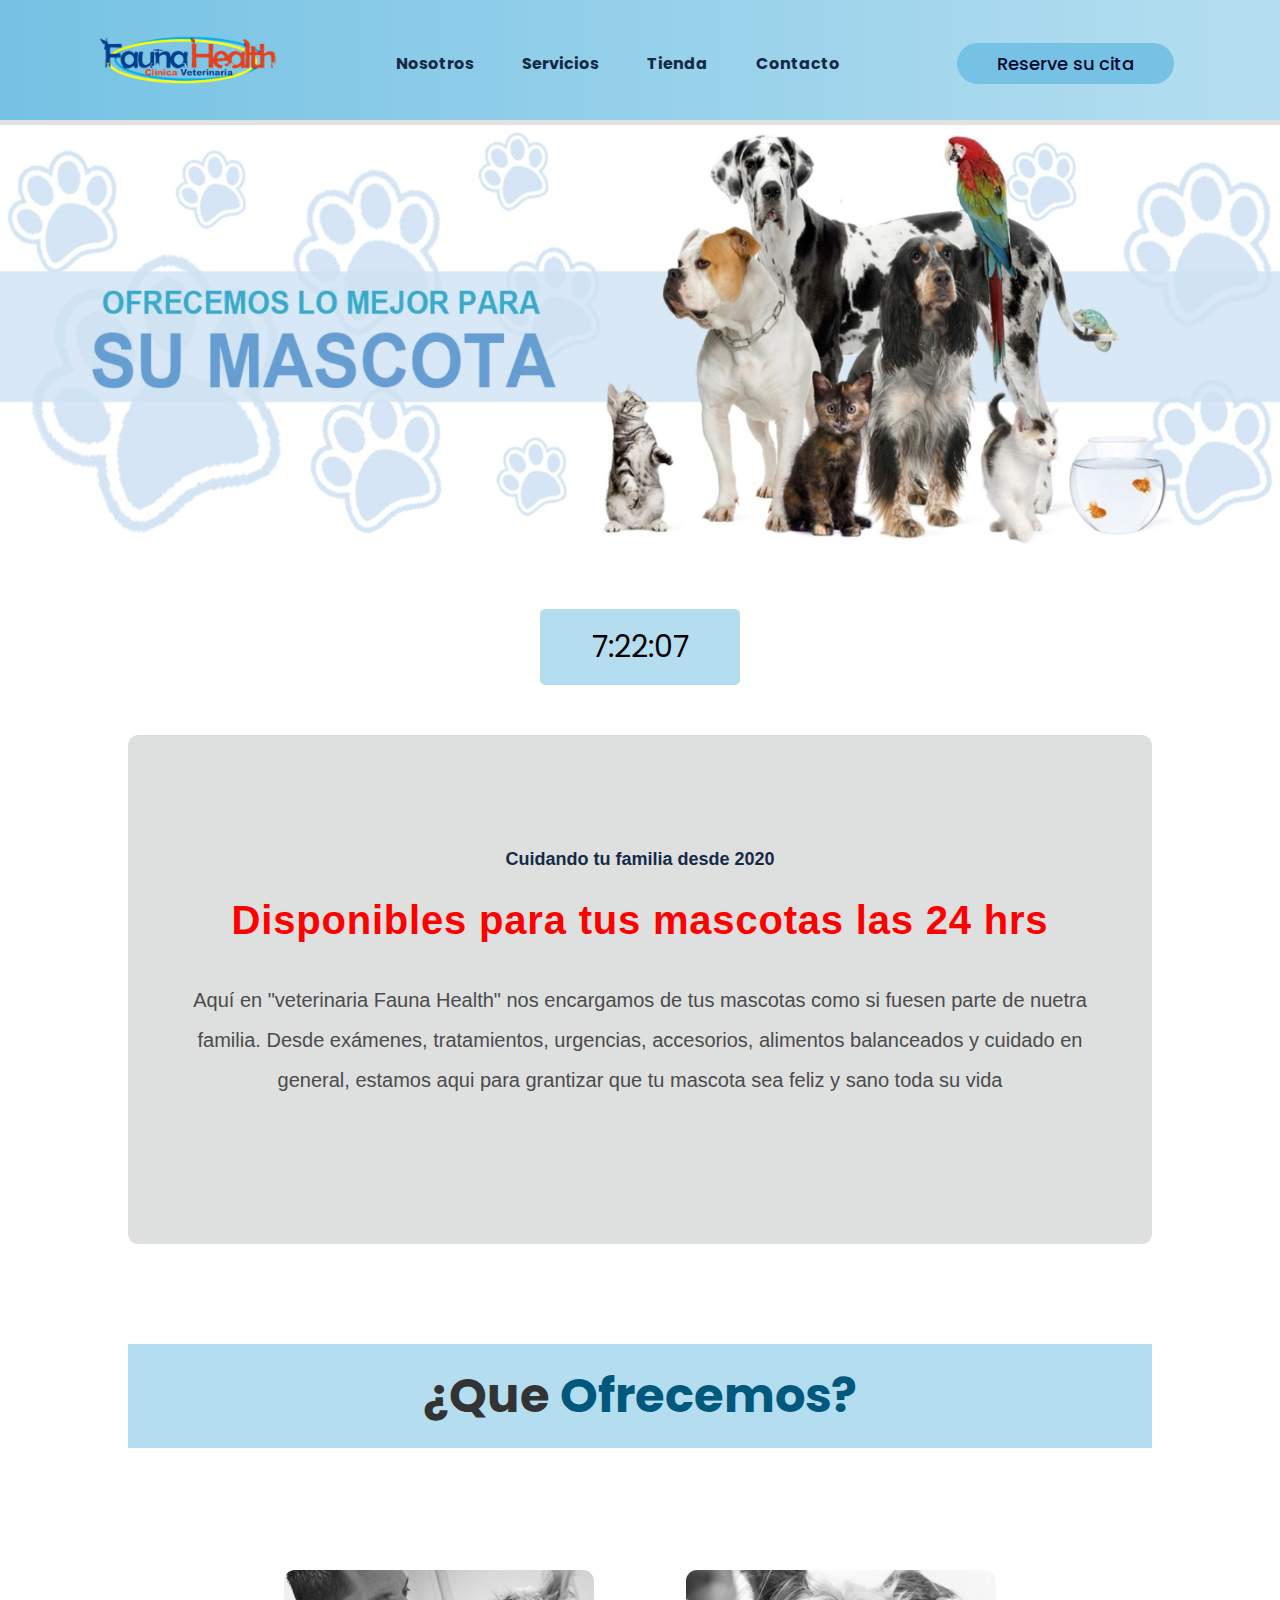
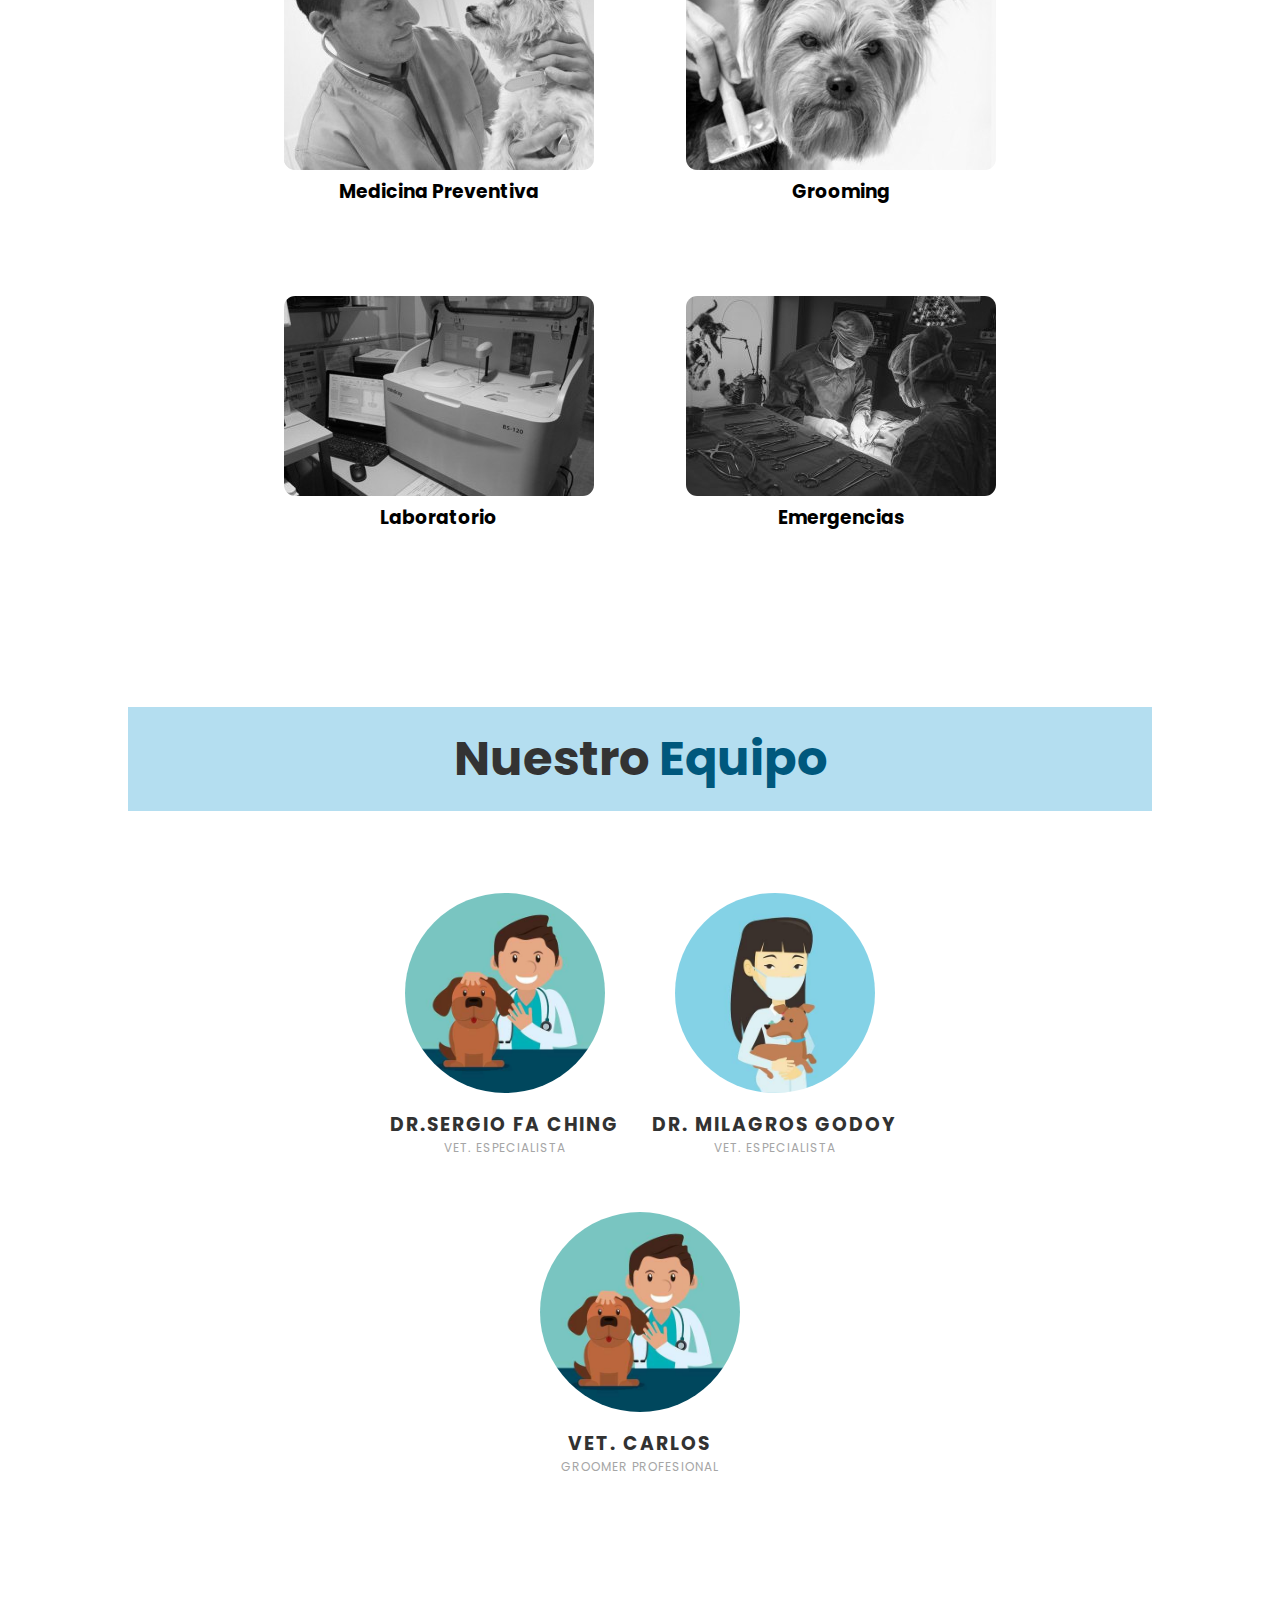
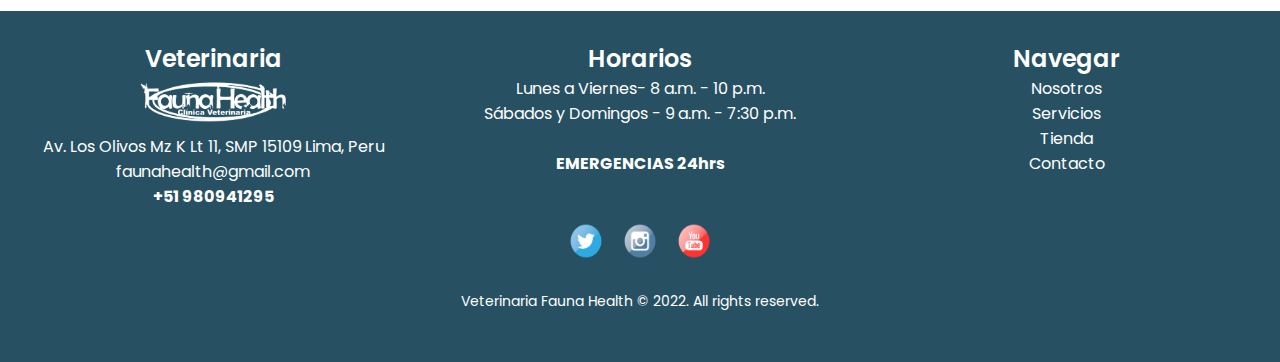
<file: index.html>
<!DOCTYPE html>
<html lang="en">
<head>
    <meta charset="UTF-8">
    <meta http-equiv="X-UA-Compatible" content="IE=edge">
    <meta name="viewport" content="width=device-width, initial-scale=1.0">
    <title>Veterinaria Fauna Health</title>
    <link rel="stylesheet" href="src/css/style.css">
    <link rel="shortcut icon" href="src/images/paw.png" type="image/x-icon">
    <!--Tipo de Fuentes-->
    <link rel="preconnect" href="https://fonts.googleapis.com">
    <link rel="preconnect" href="https://fonts.gstatic.com" crossorigin>
    <link href="https://fonts.googleapis.com/css2?family=Poppins:wght@300;400;500;700;900&display=swap" rel="stylesheet">
</head>
<body onload="carrusel(),reloj(),parpadear()">
    <div class="container "id="root">
        <header class="header">
            <nav class="nav-container ">
                <a href="index.html" class="logo">
                    <img src="src/images/FH-Logo.png" alt="logo" class="logoWeb">
                </a>
                <div class="nav-menu">
                    <ul class="nav-list">
                        <li class="nav-item "><a href="website/nosotros.html" class="nav-link">Nosotros</a></li>
                        <li class="nav-item subMenu-content"><a href="website/servicios.html" class="nav-link">Servicios</a>
                            <ul class="sub-menu">
                                <li><a href="#medicina-preventiva">Medicina Preventiva</a></li>
                                <li><a href="#grooming">Grooming</a></li>
                                <li><a href="#laboratorio">Laboratorio</a></li>
                                <li><a href="#emergencias">Emergencias</a></li>
                            </ul>
                        </li>
                        <li class="nav-item subMenu-content"><a href="website/tienda.html" class="nav-link">Tienda</a>
                            <ul class="sub-menu">
                                <li><a href="#">Alimentación</a></li>
                                <li><a href="#">Ropa</a></li>
                                <li><a href="#">Farmacia</a></li>

                            </ul>
                        </li>
                        <li class="nav-item"><a href="website/contacto.html" class="nav-link">Contacto</a></li>
                    </ul>
                </div>
                <div class="cita">
                    <div class="button-cita">
                        <a href="https://api.whatsapp.com/send?phone=980941295&text=Hola%20*Fauna%20Health*%20!%20Quisiera%20mas%20informacion%20sobre%20sus%20servicios%20y%20donde%20ubicarlos.">Reserve su cita</a>

                    </div>
                </div>
            </nav>
            
        </header>
        <main class="main">
            <section class="img-container">
                <img src="src/images/banner.jpg"  class="img-home slider" >
            </section>
        </br></br>
            <div class="row">
                <div id="contenereloj">
                    <div id="reloj" >20:30:00</div>
                </div>
            </div>
            <br><br>
            <section class="imformation-container">
                <div class="imformation-content">
                    <div class="about-us">
                    <h3 class="two-title">Cuidando tu familia desde 2020</h3>
                    <h1 style="font-size: 40px;"class="home-title">Disponibles para tus mascotas las 24 hrs</h1>
                    <p style="font-size: 20px; color: #4B4B4B"class="home-description">Aquí en "veterinaria Fauna Health" nos encargamos de tus mascotas como si fuesen parte de nuetra familia.
                        Desde exámenes, tratamientos, urgencias, accesorios, alimentos balanceados y cuidado en general,
                        estamos aqui para grantizar que tu mascota sea feliz y sano toda su vida
                    </p>
                </div>
                    </br></br></br></br>
                    <h1 class="heading"> ¿Que <span> Ofrecemos?</span> </h1>
                    
                        <div class="subcontenedor-servicios">
                            <img class="img-servicios"  src="src/images/medicina-preventiva.jpg" alt="imagen medicina preventiva">
                            <h3>Medicina Preventiva</h3>
                        </div>
                        <div class="subcontenedor-servicios">
                            <img class="img-servicios"  src="src/images/grooming.jpg" alt="imagen grooming">
                            <h3>Grooming</h3>
                        </div>
                        <div class="subcontenedor-servicios">
                            <img  class="img-servicios" src="src/images/laboratorio.jpg" alt="imagen laboratorio">
                            <h3>Laboratorio</h3>
                        </div>
                        <div class="subcontenedor-servicios">
                            <img class="img-servicios"  src="src/images/emergencias.jpeg" alt="imagen emergencias">
                            <h3>Emergencias</h3>
                        </div>
                        </br></br></br></br></br></br></br></br>

                        <h1 class="heading"> Nuestro <span> Equipo</span> </h1>
                        
                        <div class="subcontenedor-staff">
                            <div>
                               <img class="img-staff-profile" src="src/images/dres/men.jpg" alt="imagen medicina preventiva">
                            <h3>Dr.Sergio Fa Ching</h3> 
                            <h4>Vet. Especialista</h4> 
                            </div>
                            <div>
                                <img class="img-staff-profile" src="src/images/dres/women.jpg" alt="imagen medicina preventiva">
                             <h3>Dr. Milagros Godoy</h3> 
                             <h4>Vet. Especialista</h4>
                            </div>
                            <div>
                                <img class="img-staff-profile" src="src/images/dres/men.jpg" alt="imagen medicina preventiva">
                             <h3>Vet. Carlos</h3> 
                             <h4>Groomer Profesional</h4>
                            </div>
                 
                            
                        </div>      
               
                </div>

        </section>

        </main>

         <footer>
           
           <div class="contenedor-footer">
               <!-- columna 1 -->
               <div class="subcontenedor-footer">
                   <h2>Veterinaria </h2>
                   <img src="src/images/FH-Logo.png" class="logo-footer" alt="">
                    <p> Av. Los Olivos Mz K Lt 11,  SMP 15109 Lima, Peru</p> 
                    <p>faunahealth@gmail.com</p> 
                     <p> <b>+51 980941295</b></p>
                    
                  

               </div>
               <!-- columna 2 -->
               <div class="subcontenedor-footer">
                   <h2>Horarios</h2>
                    <p>Lunes a Viernes- 8 a.m. - 10 p.m.</p> 
                    <p>  Sábados y Domingos - 9 a.m. - 7:30 p.m.</p> <br/>
                    <p style="font-weight:bold;">  EMERGENCIAS 24hrs</p> 
                    
                    <div class="contenedor-redes">
                        <img class="imag-redes"  src="src/images/redes/twitter.png" onmouseover="redesOn1()" onmouseout="redesOut1()" alt="twitter">
                        <img class="imag-redes" src="src/images/redes/instagram.png" onmouseover="redesOn2()" onmouseout="redesOut2()" alt="instagram">
                          <img class="imag-redes" src="src/images/redes/youtube.png" onmouseover="redesOn3()" onmouseout="redesOut3()" alt="youtube">
                    </div>

                </div>
                <!-- columna 3 -->
                <div class="subcontenedor-footer">
                    <h2> Navegar</h2>
                    <ul>
                        
                        <li><a class="link-navegar" href="website/nosotros.html">Nosotros</a> </li>   
                        <li><a class="link-navegar" href="website/servicios.html">Servicios</a> </li>   
                        <li><a class="link-navegar" href="website/tienda.html">Tienda</a> </li> 
                        <li><a class="link-navegar" href="website/contacto.html">Contacto</a> </li>       
                    </ul>

                </div>
             
                
           </div>
        </footer>
         <div class="creditos">
             Veterinaria Fauna Health © 2022. All rights reserved.
    </div>
</body>
<script src="./src/js/codigo.js"></script>
</html>
</file>
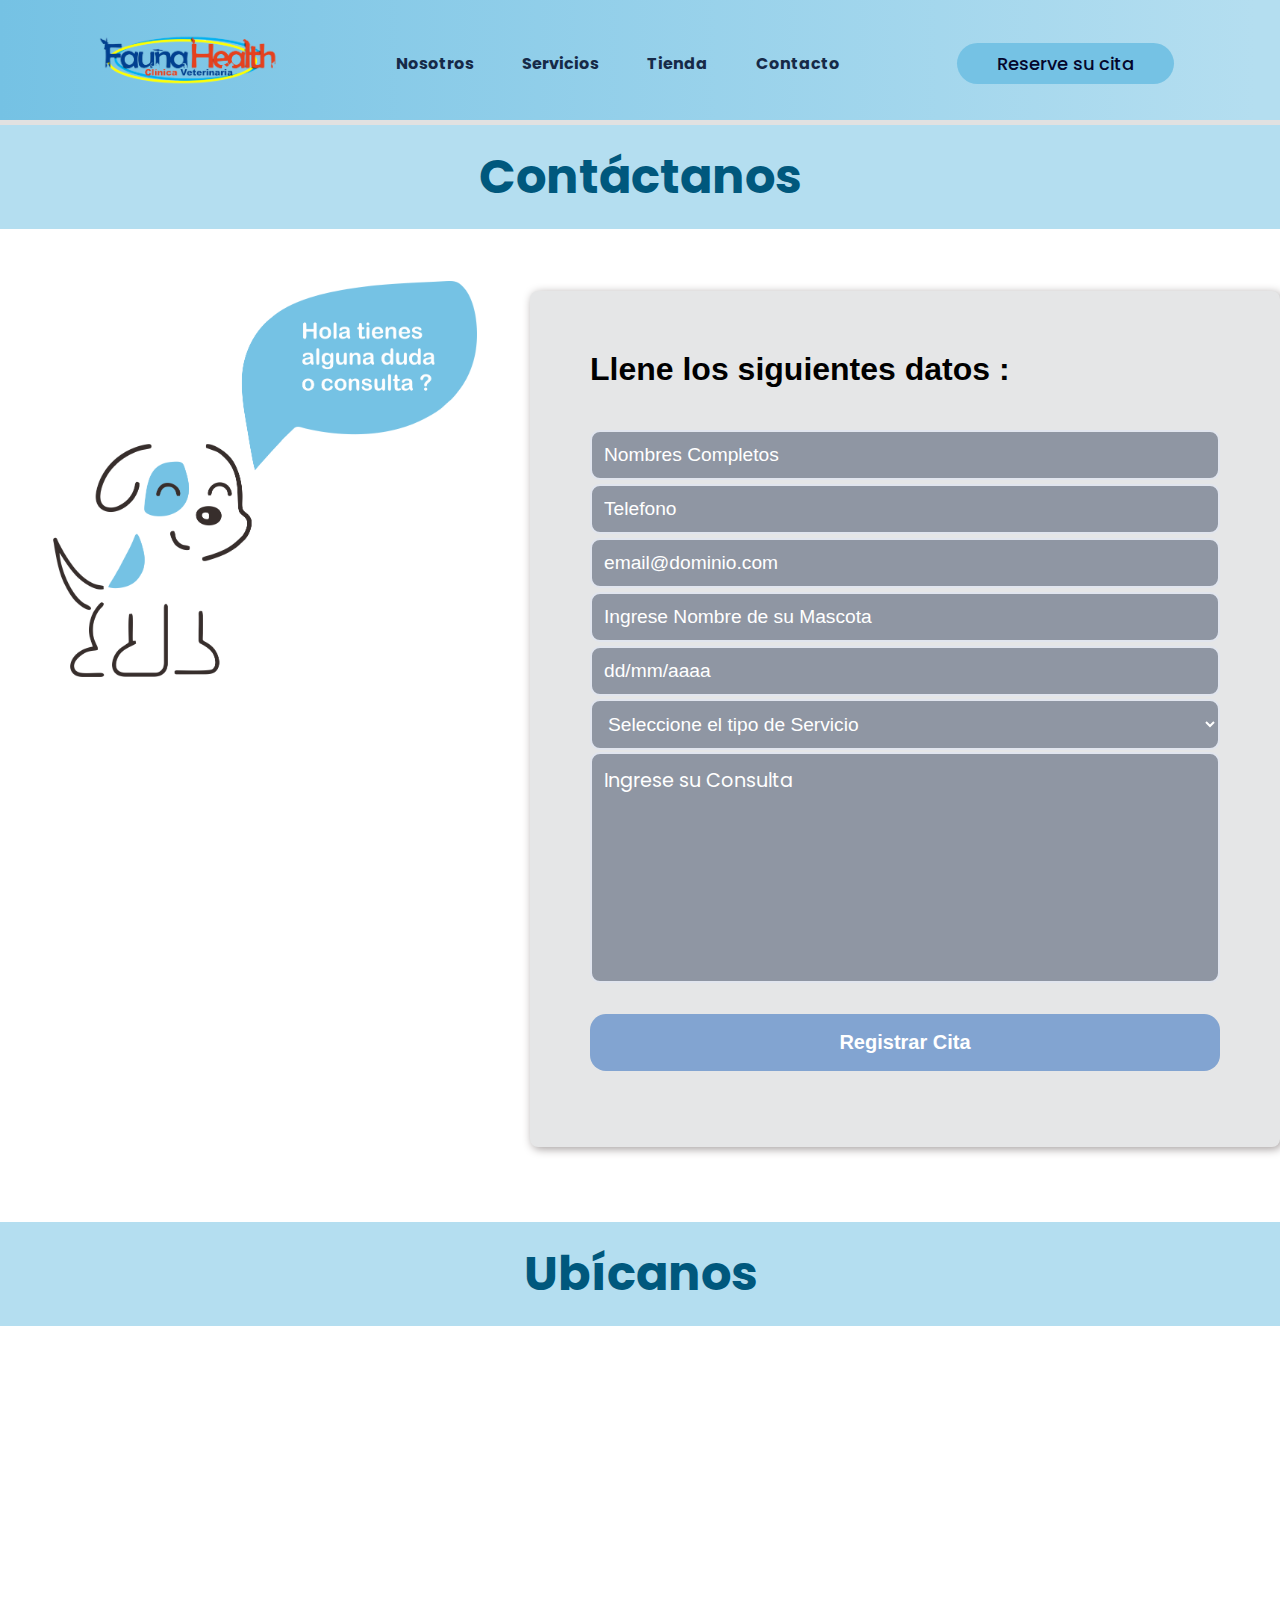
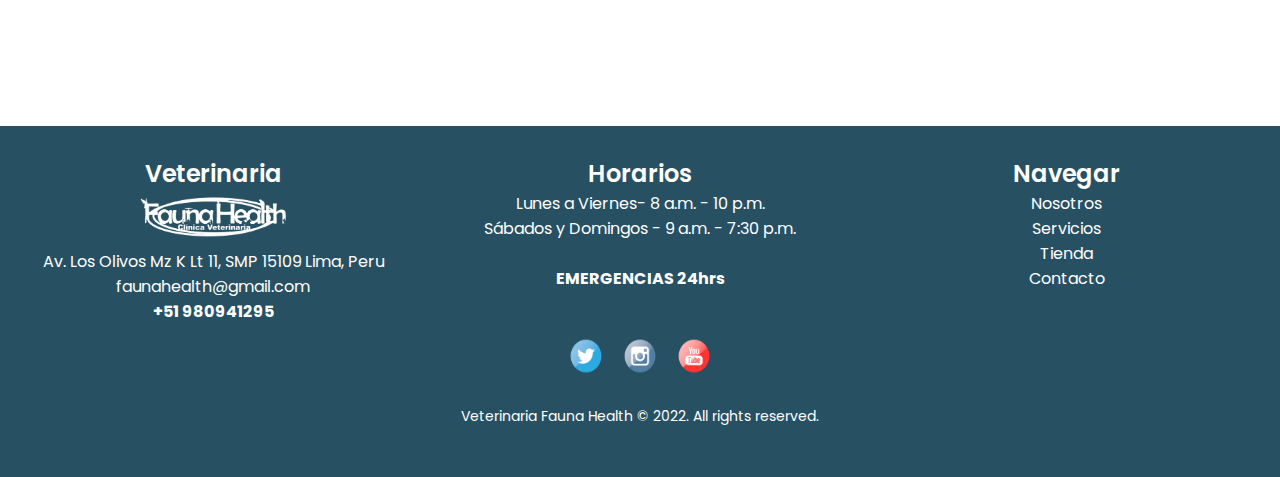
<file: website/contacto.html>
<!DOCTYPE html>
<html lang="en">
<head>
    <meta charset="UTF-8">
    <meta http-equiv="X-UA-Compatible" content="IE=edge">
    <meta name="viewport" content="width=device-width, initial-scale=1.0">
    <title>Veterinaria Fauna Health</title>
    <link rel="stylesheet" href="../src/css/style.css">
    <link rel="shortcut icon" href="../src/images/paw.png" type="image/x-icon">
    <!--Tipo de Fuentes-->
    <link rel="preconnect" href="https://fonts.googleapis.com">
    <link rel="preconnect" href="https://fonts.gstatic.com" crossorigin>
    <link href="https://fonts.googleapis.com/css2?family=Poppins:wght@300;400;500;700;900&display=swap" rel="stylesheet">
</head>
<body>
    <div class="container "id="root">
        <header class="header">
            <nav class="nav-container ">
                <a href="../index.html" class="logo">
                    <img src="../src/images/FH-Logo.png" alt="logo" class="logoWeb">
                </a>
                <div class="nav-menu">
                    <ul class="nav-list">
                        <li class="nav-item "><a href="nosotros.html" class="nav-link">Nosotros</a></li>
                        <li class="nav-item subMenu-content"><a href="servicios.html" class="nav-link">Servicios</a>
                            <ul class="sub-menu">
                                <li><a href="#medicina-preventiva">Medicina Preventiva</a></li>
                                <li><a href="#grooming">Grooming</a></li>
                                <li><a href="#laboratorio">Laboratorio</a></li>
                                <li><a href="#emergencias">Emergencias</a></li>
                            </ul>
                        </li>
                        <li class="nav-item subMenu-content"><a href="tienda.html" class="nav-link">Tienda</a>
                            <ul class="sub-menu">
                                <li><a href="#">Alimentación</a></li>
                                <li><a href="#">Ropa</a></li>
                                <li><a href="#">Farmacia</a></li>

                            </ul>
                        </li>
                        
                        <li class="nav-item"><a href="contacto.html" class="nav-link">Contacto</a></li>
                    </ul>
                </div>
                <div class="cita">
                    <div class="button-cita">
                        <a href="https://api.whatsapp.com/send?phone=980941295&text=Hola%20*Fauna%20Health*%20!%20Quisiera%20mas%20informacion%20sobre%20sus%20servicios%20y%20donde%20ubicarlos.">Reserve su cita</a>


                    </div>
                </div>
            </nav>
        </header>
        <main class="main">
            <div>
            <h1 class="heading"> <span> Contáctanos</span> </h1>      
            </div>

                <section class="contacto-contenedor">
                <div class="contacto-container">
                    <div class="image">
                        
                            <img src="../src/images/perrito.png" alt="">
                    </div> 
                    <!-- form es mio -->
                    <form id="frmusuario" name="registro" onsubmit="registrar(this)">
                    <div class="form-register"> 
                         <h4>Llene los siguientes datos : </h4>
                         
                            <input class="controls" type="text" name="txtnombres" id="nombres"  placeholder="Nombres Completos" autocomplete="off">
                            <span class="span"></span>
                            <input class="controls" type="text" name="telefono" id="telefono"  placeholder="Telefono"autocomplete="off">
                            <span class="span"></span>
                            <input class="controls" type="text" name="email" id="email" placeholder="email@dominio.com"autocomplete="off">
                            <span class="span"></span>
                            <input class="controls" type="text" name="mascota" id="mascota"  placeholder="Ingrese Nombre de su Mascota"autocomplete="off">
                            <span class="span"></span>
                            <input class="controls" type="text"  id="fecha" name="fechas" placeholder="dd/mm/aaaa"autocomplete="off">
                            <span class="span"></span>
                           <select class="controls"  id="box" name="box" required autocomplete="off">
                            <option value="0">Seleccione el tipo de Servicio</option>
                            <option value="1">Consulta Veterinaria</option>
                            <option value="2">Spa - Grooming</option>
                            <option value="3">Laboratorio</option>
                            <option value="4">Nutrición especializada</option>
                           </select>
                           <span class="span"></span>
                           <textarea class="controls" name="textarea" rows="7" cols="50" placeholder="Ingrese su Consulta"></textarea>
                           <span class="span"></span>

                            <!-- <input class="controls" type="text" name="correo" id="correo" > -->
                            <input class="botons" type="submit" value="Registrar Cita">
                        
                    </div>
                </form>
                    <!-- form es mio -->
                       
                </div>     
            </section>
            </br></br></br>
            <div>
            <h1 class="headingContacto"> <span> Ubícanos</span> </h1>      
            </div>
            <div  class="map-responsive">
                <iframe src="https://www.google.com/maps/embed?pb=!1m14!1m8!1m3!1d15611.241578634808!2d-77.0843335!3d-11.9876179!3m2!1i1024!2i768!4f13.1!3m3!1m2!1s0x0%3A0x301319d75c806840!2sVeterinaria%20Fauna%20Health!5e0!3m2!1ses!2spe!4v1658299047451!5m2!1ses!2spee" width="1500" height="1000" style="border:0;" allowfullscreen="" loading="lazy" referrerpolicy="no-referrer-when-downgrade"></iframe>
            </div>


        </main>
    </div>


    <footer>
           
        <div class="contenedor-footer">
            <!-- columna 1 -->
            <div class="subcontenedor-footer">
                <h2>Veterinaria </h2>
                <img src="../src/images/FH-Logo.png" class="logo-footer" alt="">
                 <p> Av. Los Olivos Mz K Lt 11,  SMP 15109 Lima, Peru</p> 
                 <p>faunahealth@gmail.com</p> 
                 <p> <b>+51 980941295</b></p>
                 
               

            </div>
            <!-- columna 2 -->
            <div class="subcontenedor-footer">
                <h2>Horarios</h2>
                 <p>Lunes a Viernes- 8 a.m. - 10 p.m.</p> 
                 <p>  Sábados y Domingos - 9 a.m. - 7:30 p.m.</p> <br/>
                 <p style="font-weight:bold;">  EMERGENCIAS 24hrs</p> 
                 
                 <div class="contenedor-redes">
                    <img class="imag-redes" src="../src/images/redes/twitter.png" onmouseover="redesOn1()" onmouseout="redesOut1()" alt="twitter">
                    <img class="imag-redes" src="../src/images/redes/instagram.png" onmouseover="redesOn2()" onmouseout="redesOut2()" alt="instagram">
                      <img class="imag-redes" src="../src/images/redes/youtube.png" onmouseover="redesOn3()" onmouseout="redesOut3()" alt="youtube">
                 </div>

             </div>
             <!-- columna 3 -->
             <div class="subcontenedor-footer">
                 <h2> Navegar</h2>
                 <ul>
                     
                     <li><a class="link-navegar" href="nosotros.html">Nosotros</a> </li>   
                     <li><a class="link-navegar" href="servicios.html">Servicios</a> </li>   
                     <li><a class="link-navegar" href="tienda.html">Tienda</a> </li> 
                     <li><a class="link-navegar" href="contacto.html">Contacto</a> </li>       
                 </ul>

             </div>
          
             
        </div>
     </footer>
         <div class="creditos">
            Veterinaria Fauna Health © 2022. All rights reserved.
         </div> 
    </div>
</body>
<script src="../src/js/codigo.js"></script>
</html>
</file>
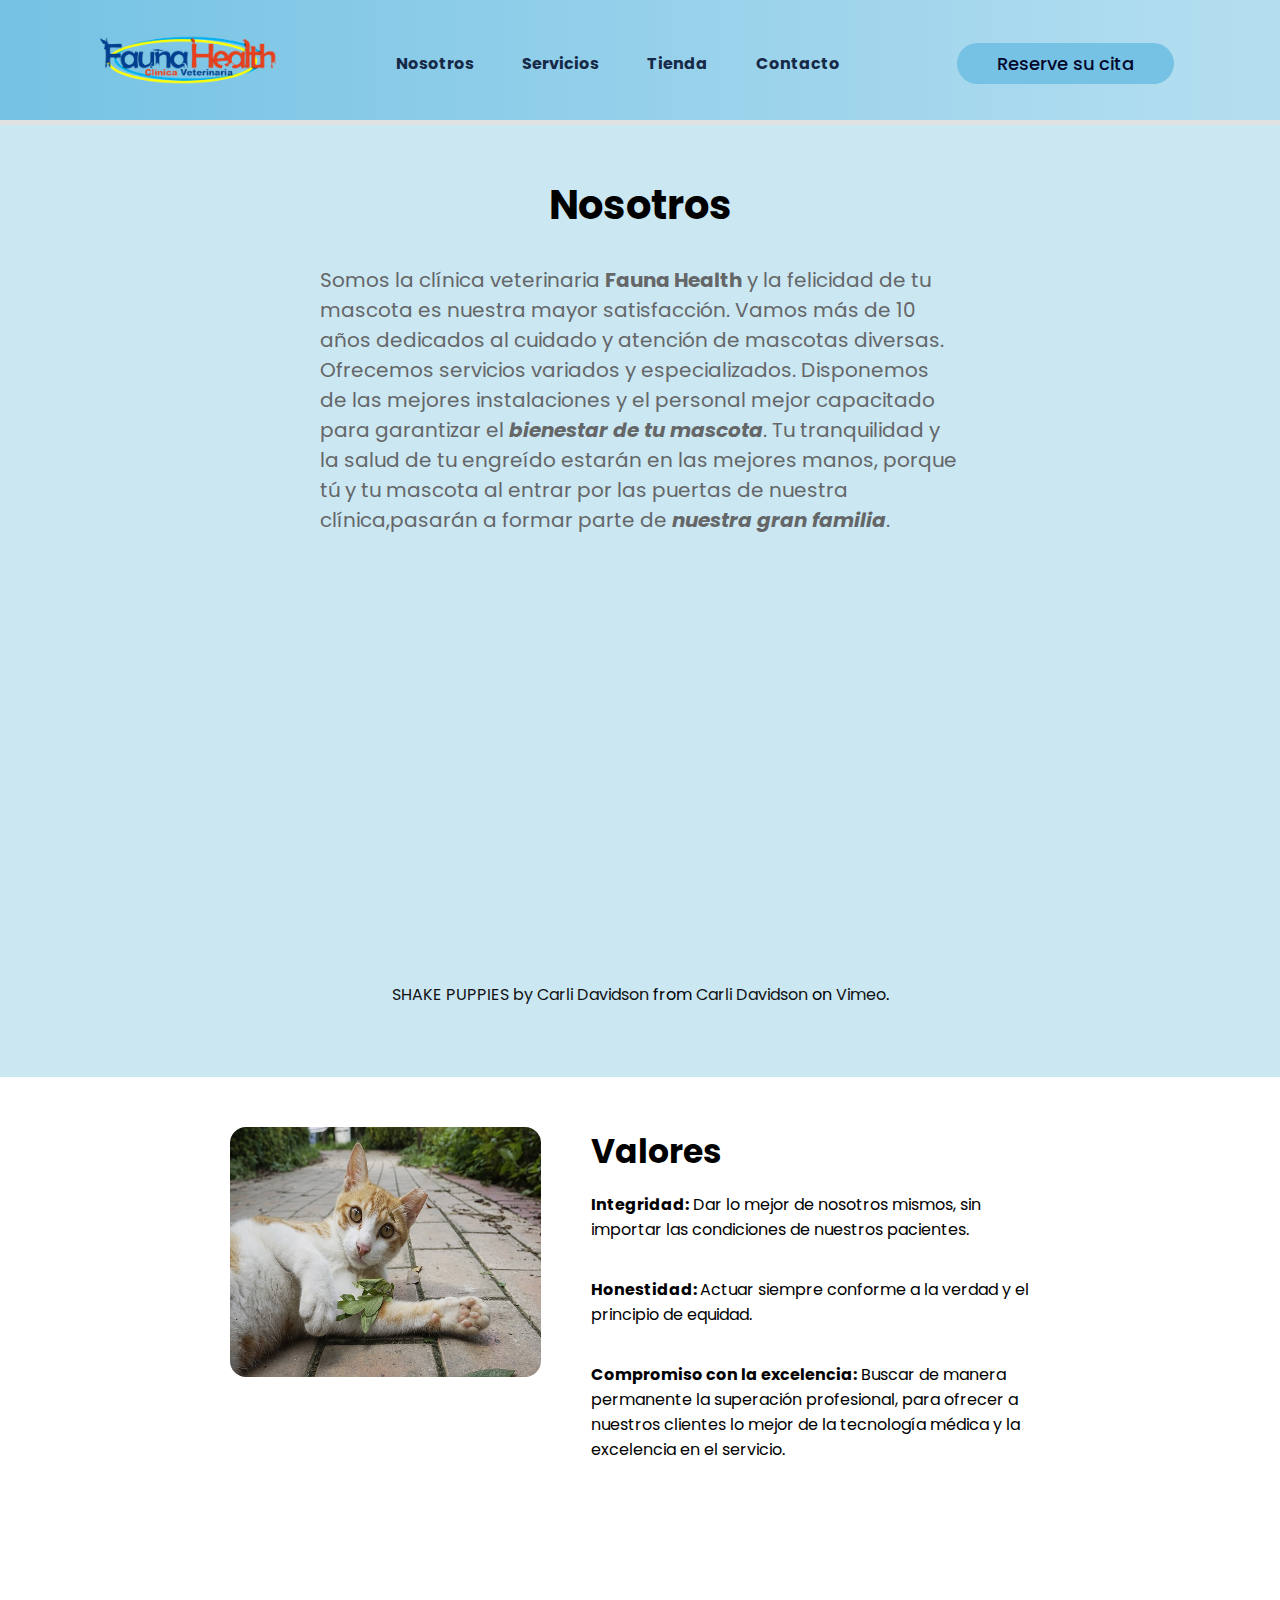
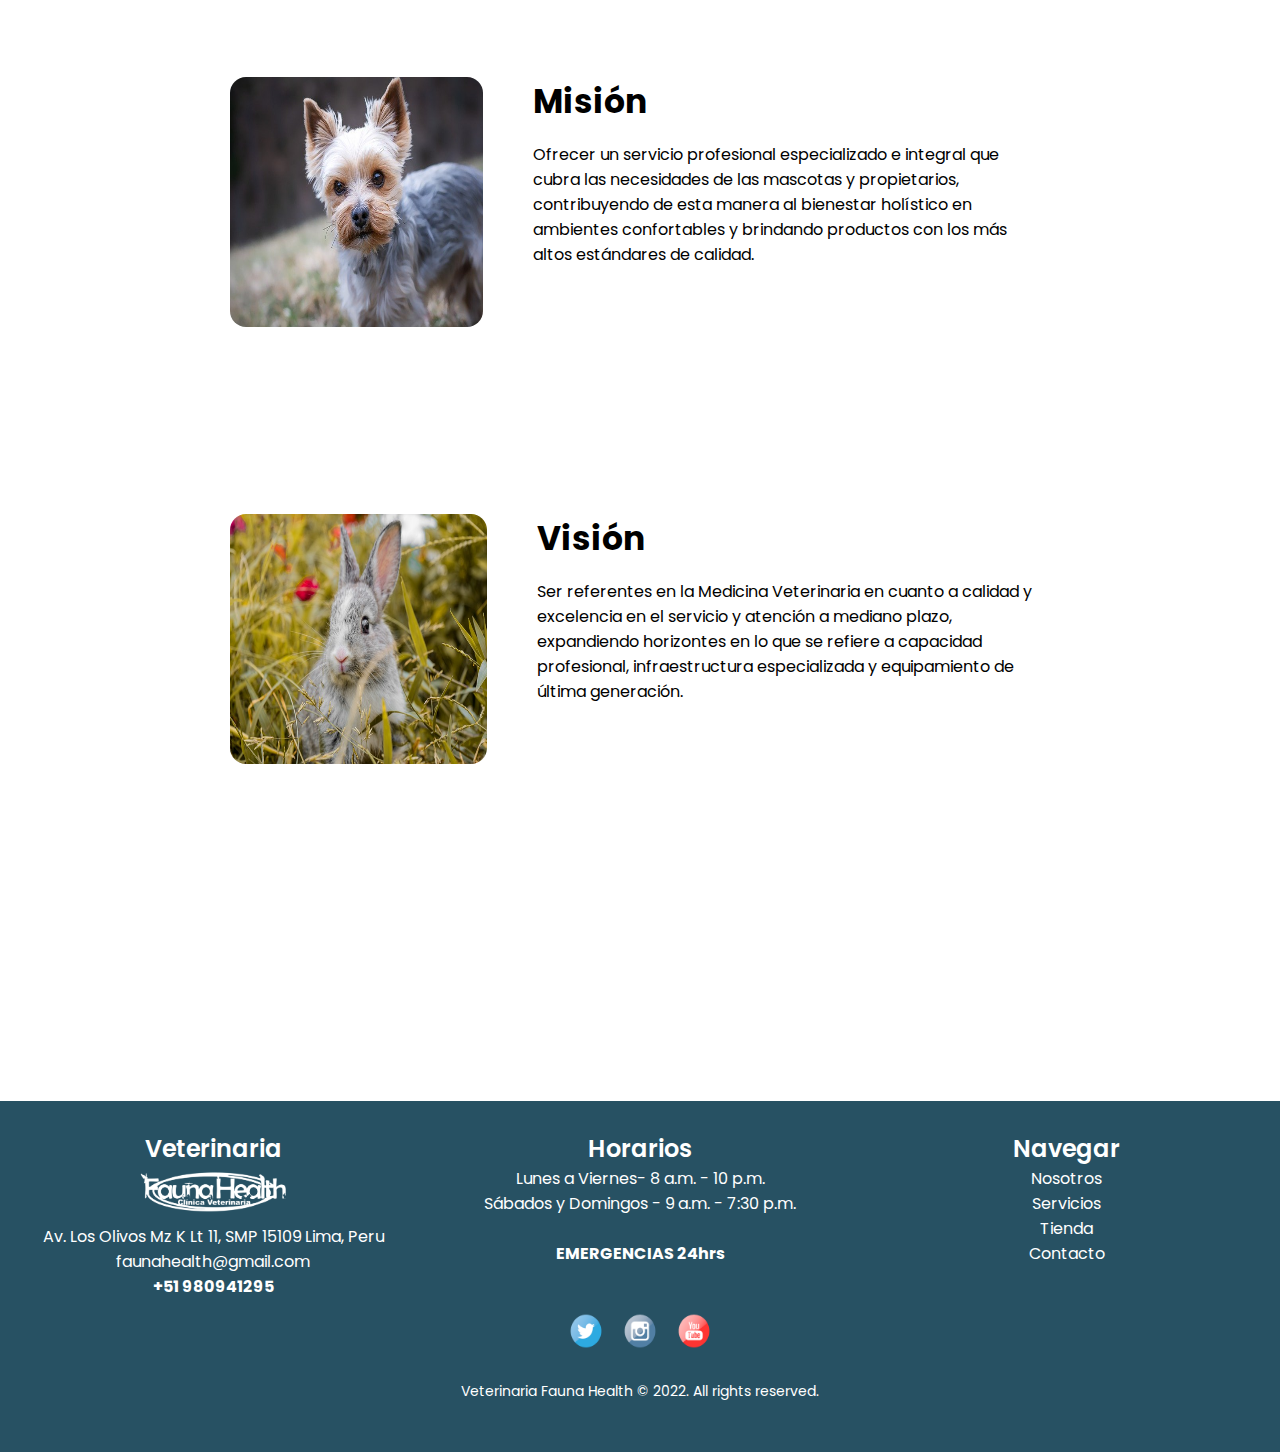
<file: website/nosotros.html>
<!DOCTYPE html>
<html lang="en">
<head>
    <meta charset="UTF-8">
    <meta http-equiv="X-UA-Compatible" content="IE=edge">
    <meta name="viewport" content="width=device-width, initial-scale=1.0">
    <title>Veterinaria Fauna Health</title>
    <link rel="stylesheet" href="../src/css/style.css">
    <link rel="shortcut icon" href="../src/images/paw.png" type="image/x-icon">
    <!--Tipo de Fuentes-->
    <link rel="preconnect" href="https://fonts.googleapis.com">
    <link rel="preconnect" href="https://fonts.gstatic.com" crossorigin>
    <link href="https://fonts.googleapis.com/css2?family=Poppins:wght@300;400;500;700;900&display=swap" rel="stylesheet">
</head>
<body>
    <div class="container "id="root">
        <header class="header">
            <nav class="nav-container ">
                <a href="../index.html" class="logo">
                    <img src="../src/images/FH-Logo.png" alt="logo" class="logoWeb">
                </a>
                <div class="nav-menu">
                    <ul class="nav-list">
                        <li class="nav-item "><a href="nosotros.html" class="nav-link">Nosotros</a></li>
                        <li class="nav-item subMenu-content"><a href="servicios.html" class="nav-link">Servicios</a>
                            <ul class="sub-menu">
                                <li><a href="#medicina-preventiva">Medicina Preventiva</a></li>
                                <li><a href="#grooming">Grooming</a></li>
                                <li><a href="#laboratorio">Laboratorio</a></li>
                                <li><a href="#emergencias">Emergencias</a></li>
                            </ul>
                        </li>
                        <li class="nav-item subMenu-content"><a href="tienda.html" class="nav-link">Tienda</a>
                            <ul class="sub-menu">
                                <li><a href="#">Alimentación</a></li>
                                <li><a href="#">Ropa</a></li>
                                <li><a href="#">Farmacia</a></li>

                            </ul>
                        </li>
                       
                        <li class="nav-item"><a href="contacto.html" class="nav-link">Contacto</a></li>
                    </ul>
                </div>
                <div class="cita">
                    <div class="button-cita">
                        <a href="https://api.whatsapp.com/send?phone=980941295&text=Hola%20*Fauna%20Health*%20!%20Quisiera%20mas%20informacion%20sobre%20sus%20servicios%20y%20donde%20ubicarlos.">Reserve su cita</a>

                    </div>
                </div>
            </nav>
        </header>
        <main class="main">
            <div class="contenedor-descrip-nosotros">
                         <h1 class="title-descrip">Nosotros</h1>
                    <p class="blog-description">
                        Somos la clínica veterinaria <b>Fauna Health</b> y la felicidad de tu mascota es nuestra mayor satisfacción. Vamos más de 10 años dedicados al cuidado y atención de mascotas diversas. <br />Ofrecemos servicios variados y especializados. Disponemos de las mejores instalaciones y el personal mejor capacitado para garantizar el <b><i>bienestar de tu mascota</i></b>. Tu tranquilidad y la salud de tu engreído estarán en las mejores manos, porque tú y tu mascota al entrar por las puertas de nuestra clínica,pasarán a formar parte de  <b><i>nuestra gran familia</i></b>.
                    </p>

                    <div class="contenedor-video">
                        <iframe src="https://player.vimeo.com/video/109943349?h=64bf974783" width="640" height="360" frameborder="0" allow="autoplay; fullscreen; picture-in-picture" allowfullscreen></iframe>
<p><a href="https://vimeo.com/109943349">SHAKE PUPPIES by Carli Davidson</a> from <a href="https://vimeo.com/carlidavidson">Carli Davidson</a> on <a href="https://vimeo.com">Vimeo</a>.</p>
                    </div>
                    </div> 


             <div class="contenedor-nosotros"> 
             
                        <div class="subcontenedor-nosotros">
                           
                            <!-- Valores -->

                            
                             <div>
                                <img class="img-nosotros" src="../src/images/imagenes-blog/categoria-2.jpg" onmouseover="entre(0)" onmouseout="fue(0)"alt="">
                            </div>
                           <div class="contenido-post">
                               <h3>Valores</h3>
                            <p>
                                <b> Integridad:</b>
                                Dar lo mejor de nosotros mismos, sin importar las condiciones de nuestros pacientes.


                            </p>
                            <p> 
                                <b>Honestidad: </b>
                                Actuar siempre conforme a la verdad y el principio de equidad.
                            </p>
                            <p> 
                                <b>Compromiso con la excelencia:</b>
                                 Buscar de manera permanente la superación profesional, para ofrecer a nuestros clientes lo mejor de la tecnología médica y la excelencia en el servicio.
                            </p>


                           </div>

                        </div>


                       <div class="subcontenedor-nosotros">

                            <!--Misión -->
                            <div>
                                <img class="img-nosotros" src="../src/images/imagenes-blog/categoria-1.jpg" onmouseover="entre(1)" onmouseout="fue(1)"alt="">
                           </div>
                           <div class="contenido-post">
                               <h3>Misión</h3>
                            <p>Ofrecer un servicio profesional especializado e integral que cubra las necesidades de las mascotas y propietarios, contribuyendo de esta manera al bienestar holístico en ambientes confortables y brindando productos con los más altos estándares de calidad.</p>
                           
                            </div>
                             
                            

                        </div>
                        
                         <div class="subcontenedor-nosotros">
                            <div>
                                <img class="img-nosotros" src="../src/images/imagenes-blog/categoria-3.jpg" onmouseover="entre(2)" onmouseout="fue(2)" alt="">
                            </div>

                            <!-- VISIÓN -->
                           <div class="contenido-post">
                               <h3>Visión</h3>
                            <p>Ser referentes en la Medicina Veterinaria en cuanto a calidad y excelencia en el servicio y atención a mediano plazo, expandiendo horizontes en lo que se refiere a capacidad profesional, infraestructura especializada y equipamiento de última generación.</p>


                           </div>

                        </div>

                          
                            
                        </div>

                </div>
        </main>
    </div>


    <footer>
           
        <div class="contenedor-footer">
            <!-- columna 1 -->
            <div class="subcontenedor-footer">
                <h2>Veterinaria </h2>
                <img src="../src/images/FH-Logo.png" class="logo-footer" alt="">
                 <p> Av. Los Olivos Mz K Lt 11,  SMP 15109 Lima, Peru</p> 
                 <p>faunahealth@gmail.com</p> 
                 <p> <b>+51 980941295</b></p>
                 
               

            </div>
            <!-- columna 2 -->
            <div class="subcontenedor-footer">
                <h2>Horarios</h2>
                 <p>Lunes a Viernes- 8 a.m. - 10 p.m.</p> 
                 <p>  Sábados y Domingos - 9 a.m. - 7:30 p.m.</p> <br/>
                 <p style="font-weight:bold;">  EMERGENCIAS 24hrs</p> 
                 
                 <div class="contenedor-redes">
                    <img class="imag-redes" src="../src/images/redes/twitter.png"  onmouseover="redesOn1()" onmouseout="redesOut1()"alt="twitter">
                    <img class="imag-redes" src="../src/images/redes/instagram.png" onmouseover="redesOn2()" onmouseout="redesOut2()" alt="instagram">
                      <img class="imag-redes" src="../src/images/redes/youtube.png" onmouseover="redesOn3()" onmouseout="redesOut3()" alt="youtube">
                 </div>

             </div>
             <!-- columna 3 -->
             <div class="subcontenedor-footer">
                 <h2> Navegar</h2>
                 <ul>
                     
                     <li><a class="link-navegar" href="nosotros.html">Nosotros</a> </li>   
                     <li><a class="link-navegar" href="servicios.html">Servicios</a> </li>   
                     <li><a class="link-navegar" href="tienda.html">Tienda</a> </li> 
                     <li><a class="link-navegar" href="contacto.html">Contacto</a> </li>       
                 </ul>

             </div>
          
             
        </div>
     </footer>
         <div class="creditos">
            Veterinaria Fauna Health © 2022. All rights reserved.
         </div> 
    </div>



</body>
<script src="../src/js/codigo.js"></script>
</html>
</file>
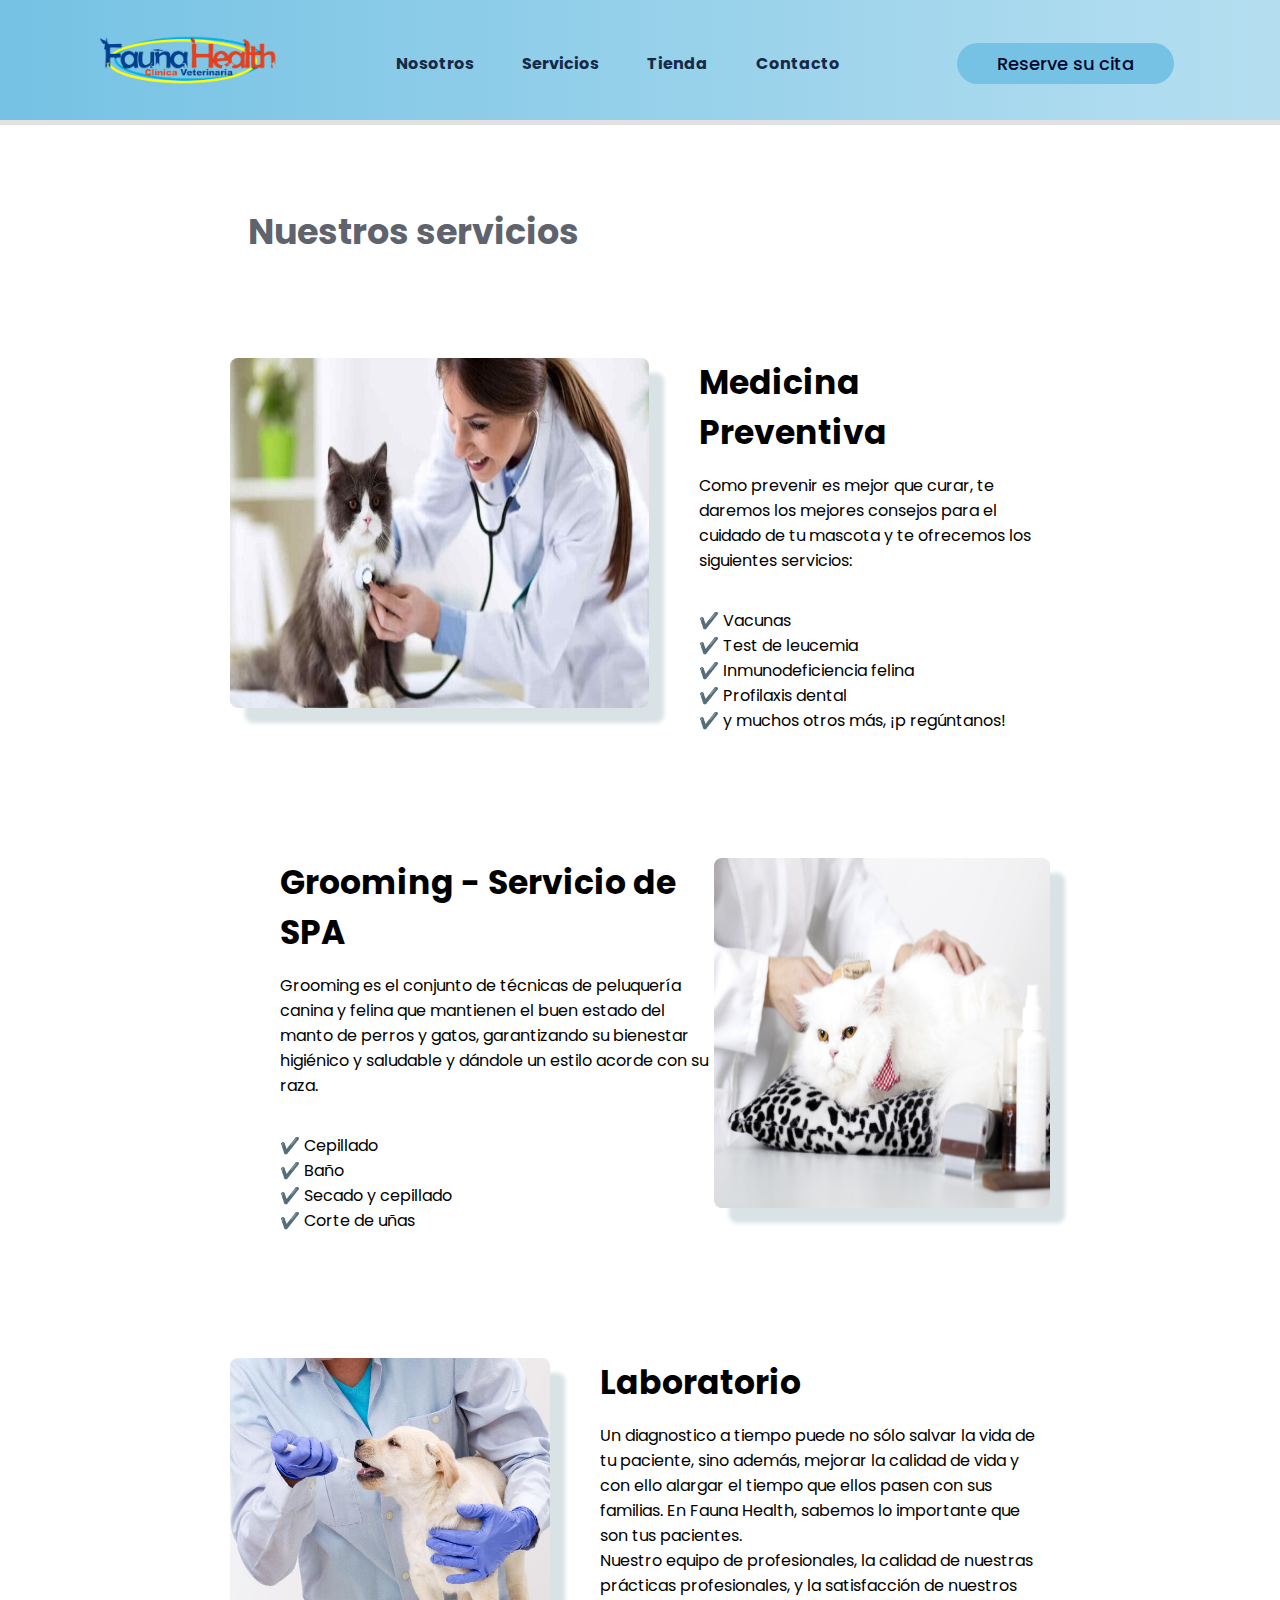
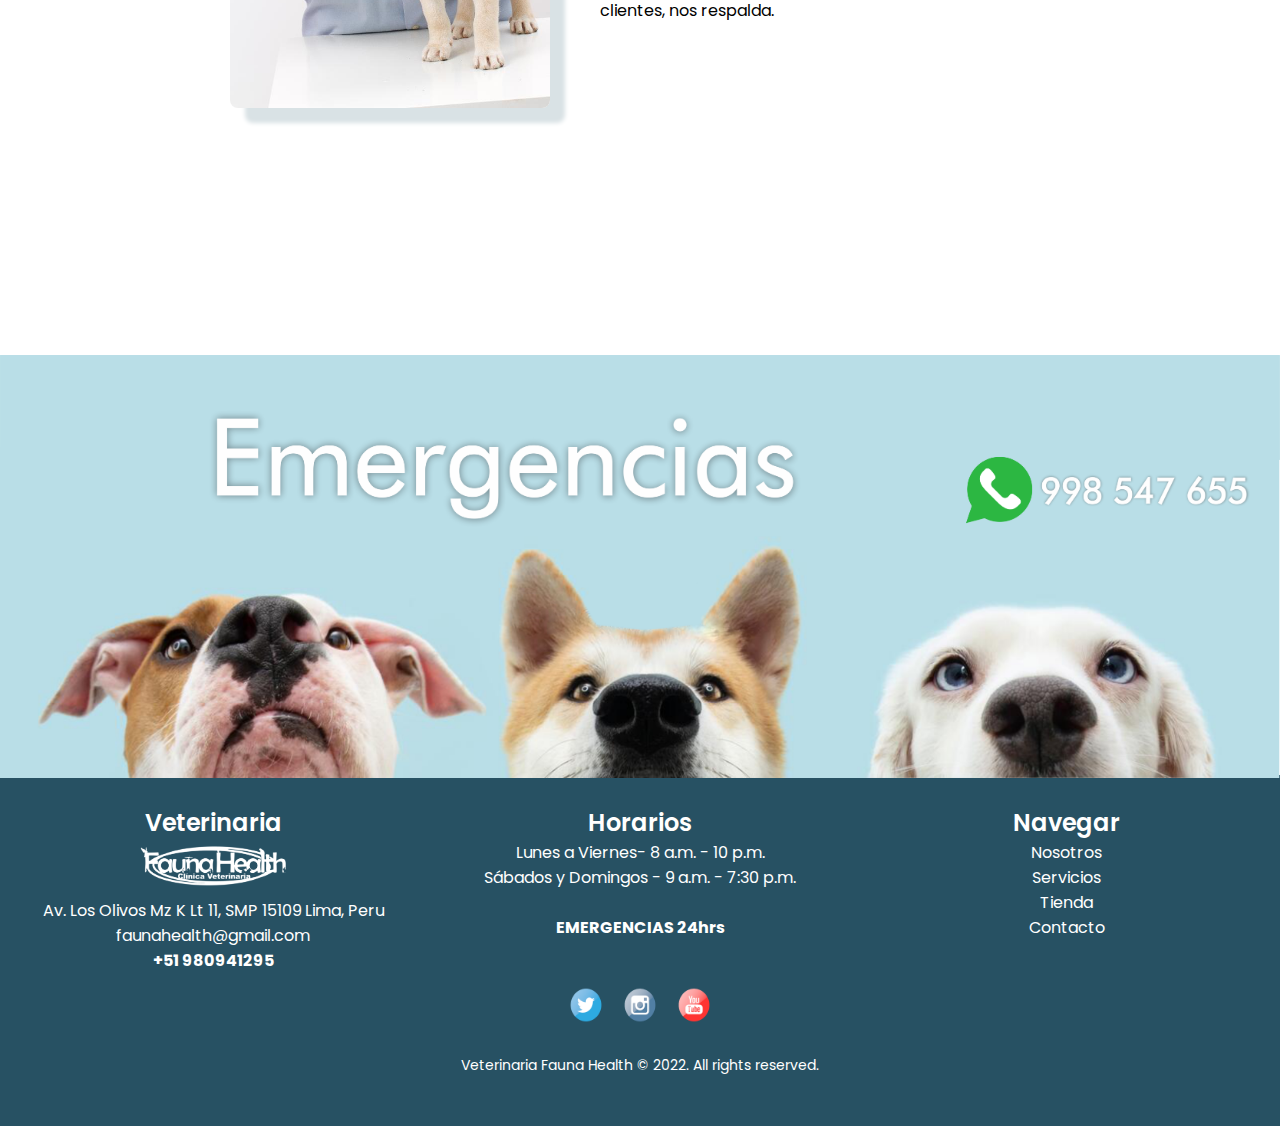
<file: website/servicios.html>
<!DOCTYPE html>
<html lang="en">
<head>
    <meta charset="UTF-8">
    <meta http-equiv="X-UA-Compatible" content="IE=edge">
    <meta name="viewport" content="width=device-width, initial-scale=1.0">
    <title>Veterinaria Fauna Health</title>
    <link rel="stylesheet" href="../src/css/style.css">
    <link rel="shortcut icon" href="../src/images/paw.png" type="image/x-icon">
    <!--Tipo de Fuentes-->
    <link rel="preconnect" href="https://fonts.googleapis.com">
    <link rel="preconnect" href="https://fonts.gstatic.com" crossorigin>
    <link href="https://fonts.googleapis.com/css2?family=Poppins:wght@300;400;500;700;900&display=swap" rel="stylesheet">
</head>
<body>
    <div class="container "id="root">
        <header class="header">
            <nav class="nav-container ">
                <a href="../index.html" class="logo">
                    <img src="../src/images/FH-Logo.png" alt="logo" class="logoWeb">
                </a>
                <div class="nav-menu">
                    <ul class="nav-list">
                        <li class="nav-item "><a href="nosotros.html" class="nav-link">Nosotros</a></li>
                        <li class="nav-item subMenu-content"><a href="servicios.html" class="nav-link">Servicios</a>
                            <ul class="sub-menu">
                                <li><a href="#medicina-preventiva">Medicina Preventiva</a></li>
                                <li><a href="#grooming">Grooming</a></li>
                                <li><a href="#laboratorio">Laboratorio</a></li>
                                <li><a href="#emergencias">Emergencias</a></li>
                            </ul>
                        </li>
                        <li class="nav-item subMenu-content"><a href="tienda.html" class="nav-link">Tienda</a>
                            <ul class="sub-menu">
                                <li><a href="#">Alimentación</a></li>
                                <li><a href="#">Ropa</a></li>
                                <li><a href="#">Farmacia</a></li>

                            </ul>
                        </li>
                        <li class="nav-item"><a href="contacto.html" class="nav-link">Contacto</a></li>
                    </ul>
                </div>
                <div class="cita">
                    <div class="button-cita">
                        <a href="https://api.whatsapp.com/send?phone=51958332727&text=Hola%20*Fauna%20Health*%20!%20Quisiera%20mas%20informacion%20sobre%20sus%20servicios%20y%20donde%20ubicarlos.">Reserve su cita</a>

                    </div>
                </div>
            </nav>
        </header>
        <main class="main">

                <div class="contenedor-servicios"> 

                    <h3 class="blog-subtitle">Nuestros servicios</h3>
                    
                        <div class="subcontenedor-publicaciones">
                            <div>
                                 <img class="img-blog-recientes" src="../src/images/servicios-imag/medicina preventiva.jpg" alt="">
                            </div>
                           <div class="contenido-post" id="medicina-preventiva">
                               <h3>Medicina Preventiva</h3>
                            <p>
                                Como prevenir es mejor que curar, te daremos los mejores consejos para 
                            el cuidado de tu mascota y te ofrecemos los siguientes servicios:
                                 <ul>
                                        <li>✔️ Vacunas</li>
                                        <li>✔️ Test de leucemia</li>
                                        <li>✔️ Inmunodeficiencia felina</li>
                                        <li>✔️ Profilaxis dental</li>
                                        <li>✔️ y muchos otros más, ¡p regúntanos!</li>

                                   </ul>
                             </p>

                           </div>
                            
                        </div>

                           <div class="subcontenedor-publicaciones" id="grooming">
                           
                           <div class="contenido-post">
                               <h3>Grooming -  Servicio de SPA </h3>
                            <p>Grooming es el conjunto de técnicas de peluquería canina y felina 
                            que mantienen el buen estado del manto de perros y gatos, 
                            garantizando su bienestar higiénico y saludable y dándole un estilo 
                            acorde con su raza.
                              <ul>
                                        <li>✔️ Cepillado</li>
                                        <li>✔️ Baño</li>
                                        <li>✔️ Secado y cepillado</li>
                                        <li>✔️ Corte de uñas</li>

                                   </ul>


                        </p>

                           </div>
                            <div>
                                 <img class="img-blog-recientes" src="../src/images/servicios-imag/grooming.jpg" alt="">
                            </div>
                            
                        </div>


                           <div class="subcontenedor-publicaciones">
                            <div>
                                 <img class="img-blog-recientes" src="../src/images/servicios-imag/laboratorio-veterinario.jpg" alt="">
                            </div>
                           <div class="contenido-post" id="laboratorio">
                               <h3>Laboratorio</h3>
                            <p>Un diagnostico a tiempo puede no sólo salvar la vida de tu paciente, sino además, mejorar la calidad de vida y con ello alargar el tiempo que ellos  pasen con sus familias. En Fauna Health, sabemos lo importante que son tus pacientes.
                             <br />Nuestro equipo de profesionales, la calidad de nuestras prácticas profesionales, y la satisfacción de nuestros clientes, nos respalda.
                        </p>

                           </div>
                            
                        </div>

                  </div>

                  <section class="phrases-container-promotion" style="max-height: px; width: 100%;" id="emergencias">
                            <img style="width: 100%; margin-bottom: -10px;" src="../src/images/banner-servicios.png" alt="">
                        </section>
        </main>
    </div>

    
    <footer>
           
        <div class="contenedor-footer">
            <!-- columna 1 -->
            <div class="subcontenedor-footer">
                <h2>Veterinaria </h2>
                <img src="../src/images/FH-Logo.png" class="logo-footer" alt="">
                 <p> Av. Los Olivos Mz K Lt 11,  SMP 15109 Lima, Peru</p> 
                 <p>faunahealth@gmail.com</p> 
                 <p> <b>+51 980941295</b></p>
                 
               

            </div>
            <!-- columna 2 -->
            <div class="subcontenedor-footer">
                <h2>Horarios</h2>
                 <p>Lunes a Viernes- 8 a.m. - 10 p.m.</p> 
                 <p>  Sábados y Domingos - 9 a.m. - 7:30 p.m.</p> <br/>
                 <p style="font-weight:bold;">  EMERGENCIAS 24hrs</p> 
                 
                 <div class="contenedor-redes">
                    <img class="imag-redes" src="../src/images/redes/twitter.png" onmouseover="redesOn1()" onmouseout="redesOut1()" alt="twitter">
                    <img class="imag-redes" src="../src/images/redes/instagram.png" onmouseover="redesOn2()" onmouseout="redesOut2()" alt="instagram">
                      <img class="imag-redes" src="../src/images/redes/youtube.png" onmouseover="redesOn3()" onmouseout="redesOut3()" alt="youtube">
                 </div>

             </div>
             <!-- columna 3 -->
             <div class="subcontenedor-footer">
                 <h2> Navegar</h2>
                 <ul>
                     
                     <li><a class="link-navegar" href="nosotros.html">Nosotros</a> </li>   
                     <li><a class="link-navegar" href="servicios.html">Servicios</a> </li>   
                     <li><a class="link-navegar" href="tienda.html">Tienda</a> </li> 
                     <li><a class="link-navegar" href="contacto.html">Contacto</a> </li>       
                 </ul>

             </div>
          
             
        </div>
     </footer>
         <div class="creditos">
            Veterinaria Fauna Health © 2022. All rights reserved.
         </div> 
    </div>
</body>
<script src="../src/js/codigo.js"></script>
</html>
</file>
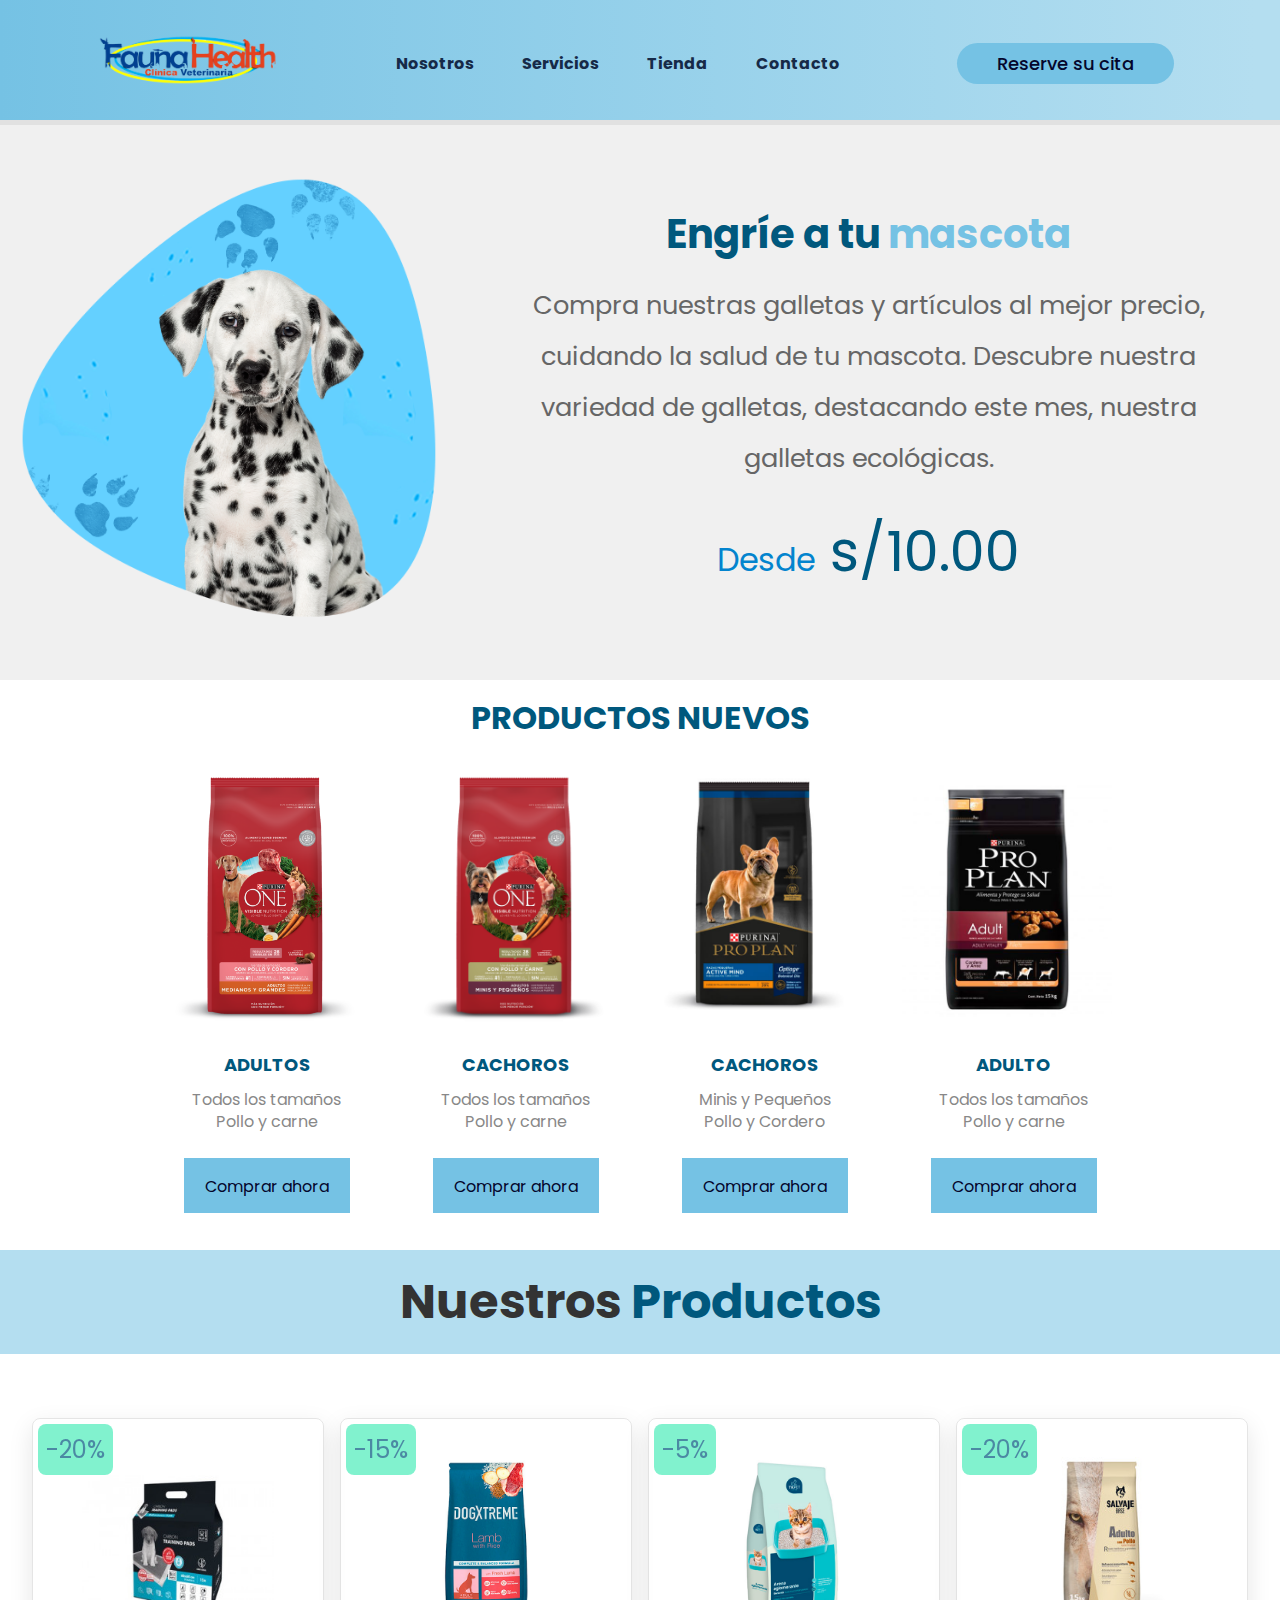
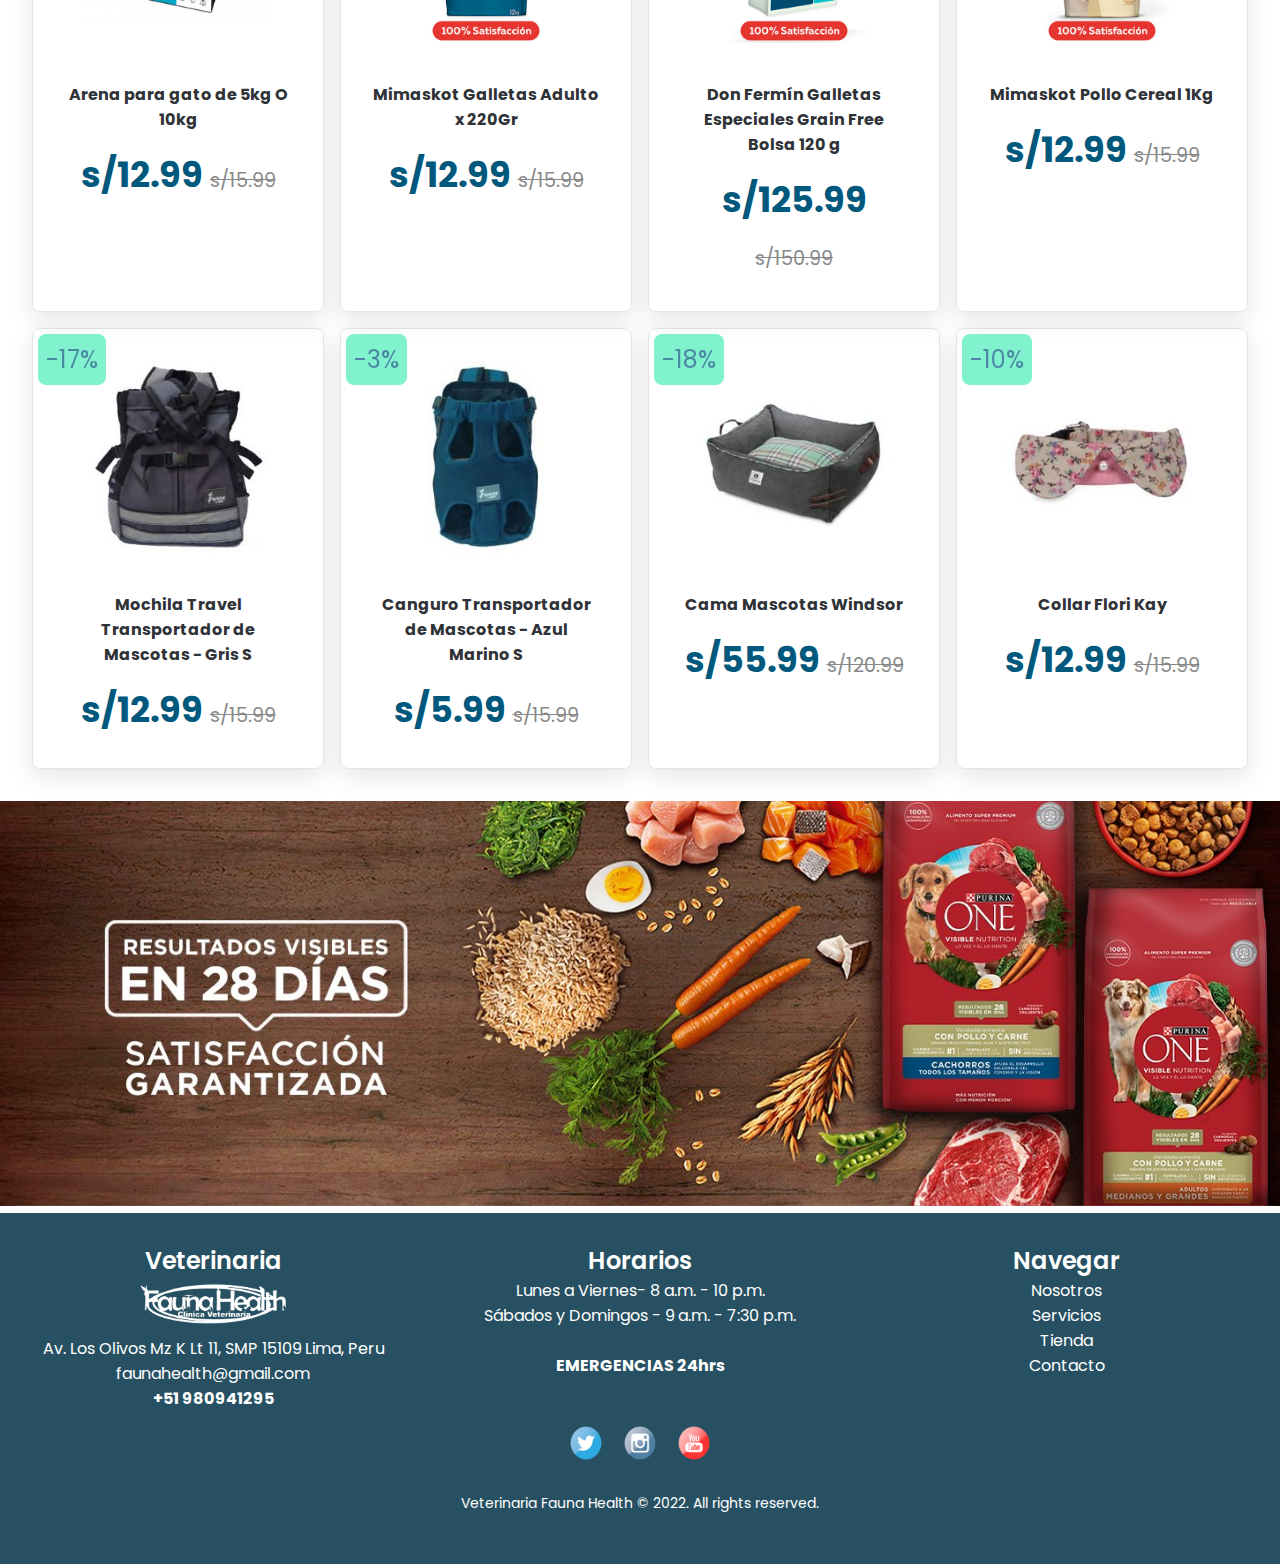
<file: website/tienda.html>
<!DOCTYPE html>
<html lang="en">
<head>
    <meta charset="UTF-8">
    <meta http-equiv="X-UA-Compatible" content="IE=edge">
    <meta name="viewport" content="width=device-width, initial-scale=1.0">
    <title>Veterinaria Fauna Health</title>
    <link rel="stylesheet" href="../src/css/style.css">
    <link rel="shortcut icon" href="../src/images/paw.png" type="image/x-icon">
    <!--Tipo de Fuentes-->
    <link rel="preconnect" href="https://fonts.googleapis.com">
    <link rel="preconnect" href="https://fonts.gstatic.com" crossorigin>
    <link href="https://fonts.googleapis.com/css2?family=Poppins:wght@300;400;500;700;900&display=swap" rel="stylesheet">
</head>
<body>
    <div class="container "id="root">
        <header class="header">
            <nav class="nav-container ">
                <a href="../index.html" class="logo">
                    <img src="../src/images/FH-Logo.png" alt="logo" class="logoWeb">
                </a>
                <div class="nav-menu">
                    <ul class="nav-list">
                        <li class="nav-item "><a href="nosotros.html" class="nav-link">Nosotros</a></li>
                        <li class="nav-item subMenu-content"><a href="servicios.html" class="nav-link">Servicios</a>
                            <ul class="sub-menu">
                                <li><a href="#medicina-preventiva">Medicina Preventiva</a></li>
                                <li><a href="#grooming">Grooming</a></li>
                                <li><a href="#laboratorio">Laboratorio</a></li>
                                <li><a href="#emergencias">Emergencias</a></li>
                            </ul>
                        </li>
                        <li class="nav-item subMenu-content"><a href="tienda.html" class="nav-link">Tienda</a>
                            <ul class="sub-menu">
                                <li><a href="#">Alimentación</a></li>
                                <li><a href="#">Ropa</a></li>
                                <li><a href="#">Farmacia</a></li>

                            </ul>
                        </li>
                        
                        <li class="nav-item"><a href="contacto.html" class="nav-link">Contacto</a></li>
                    </ul>
                </div>
                <div class="cita">
                    <div class="button-cita">
                        <a href="https://api.whatsapp.com/send?phone=980941295&text=Hola%20*Fauna%20Health*%20!%20Quisiera%20mas%20informacion%20sobre%20sus%20servicios%20y%20donde%20ubicarlos.">Reserve su cita</a>

                    </div>
                </div>
            </nav>
        </header>
        <main class="main">
            <section class="tienda-contenedor">
                <div class="dog-food">
                    <div class="perrito">
                        <img src="../src/images/imgTienda/dog-1.png" alt="">
                    </div>
                    <div class="content">
                        <h3> <span>Engríe a tu </span> mascota </h3>
                        <p>Compra nuestras galletas y artículos al mejor precio, cuidando la salud de tu mascota. Descubre nuestra variedad de galletas, destacando este mes, nuestra galletas ecológicas. </p>
                        <div class="amount"><span style="color: rgb(3, 132, 206) ; font-size: 2rem ;">Desde</span> s/10.00</div>
                        <!-- 
                        <a href="#"> <img src="" alt="" class="boton-comprar"> </a>
                        -->
                    </div>    
                </div>     
            </section>
            <section class="product-new">
                <div>
                    <div class="product-new-content">
                        <div class="title-new">
                            <h2>Productos nuevos</h2>
                        </div>
                        <div class="main-new">
                            <div class="main-item-new">
                                <div class="item-new">
                                    <div class="item-img">
                                        <img src="../src/images/imgTienda/3D_20ONE_20DOG_20RMG_20CORDERO.png" alt="">
                                    </div>
                                    <div class="item-information">
                                        <div class="name-item">
                                            <span>ADULTOS</span>
                                        </div>
                                        <div class="description-item">
                                            Todos los tamaños 
                                            <br>
                                            Pollo y carne
                                        </div>
                                        <div class="button-item">
                                            <a href="#">Comprar ahora</a>
                                        </div>
                                    </div>
                                </div>
                            </div>
                            <div class="main-item-new">
                                <div class="item-new">
                                    <div class="item-img">
                                        <img src="../src/images/imgTienda/3D_20ONE_20DOG_20RMP_20CARNE.png" alt="">
                                    </div>
                                    <div class="item-information">
                                        <div class="name-item">
                                            <span>Cachoros</span>
                                        </div>
                                        <div class="description-item">
                                            Todos los tamaños 
                                            <br>
                                            Pollo y carne
                                        </div>
                                        <div class="button-item">
                                            <a href="#">Comprar ahora</a>
                                        </div>
                                    </div>
                                </div>
                            </div>
                            <div class="main-item-new">
                                <div class="item-new">
                                    <div class="item-img">
                                        <img src="../src/images/imgTienda/pruina-pr-plan.jpg" alt="">
                                    </div>
                                    <div class="item-information">
                                        <div class="name-item">
                                            <span>Cachoros</span>
                                        </div>
                                        <div class="description-item">
                                            Minis y Pequeños
                                            <br>
                                            Pollo y Cordero
                                        </div>
                                        <div class="button-item">
                                            <a href="#">Comprar ahora</a>
                                        </div>
                                    </div>
                                </div>
                            </div>
                            <div class="main-item-new">
                                <div class="item-new">
                                    <div class="item-img">
                                        <img src="../src/images/imgTienda/10015.jpg" alt="">
                                    </div>
                                    <div class="item-information">
                                        <div class="name-item">
                                            <span>Adulto</span>
                                        </div>
                                        <div class="description-item">
                                            Todos los tamaños 
                                            <br>
                                            Pollo y carne
                                        </div>
                                        <div class="button-item">
                                            <a href="#">Comprar ahora</a>
                                        </div>
                                    </div>
                                </div>
                            </div>
                            
                        </div>
                    </div>
                </div>
            </section>
            <section class="products" id="products">
                <h1 class="heading"> Nuestros <span> Productos</span> </h1>      
                <div class="box-container">
                     
                    <div class="box">
                        <span class="discount">-20%</span>
                        <div class="image">
                            <img src="../src/images/imgTienda/10001.jpg  " alt="">
                            
                        </div>
                        <div class="content">
                            <h3>Arena para gato de 5kg O 10kg</h3>
                            <div class="price"> s/12.99 <span>s/15.99</span> </div>
                        </div>
                    </div>  
                    
                    <div class="box">
                        <span class="discount">-15%</span>
                        <div class="image">
                            <img src="../src/images/imgTienda/10002.jpg" alt="">
                            
                        </div>
                        <div class="content">
                            <h3>Mimaskot Galletas Adulto x 220Gr</h3>
                            <div class="price"> s/12.99 <span>s/15.99</span> </div>
                        </div>
                    </div> 
                    <div class="box">
                        <span class="discount">-5%</span>
                        <div class="image">
                            <img src="../src/images/imgTienda/10003.jpg" alt="">
                            
                        </div>
                        <div class="content">
                            <h3>Don Fermín Galletas Especiales Grain Free Bolsa 120 g</h3>
                            <div class="price"> s/125.99 <span>s/150.99</span> </div>
                        </div>
                    </div>
                    
                    <div class="box">
                        <span class="discount">-20%</span>
                        <div class="image">
                            <img src="../src/images/imgTienda/10004.jpg" alt="">
                            
                        </div>
                        <div class="content">
                            <h3>Mimaskot Pollo Cereal 1Kg</h3>
                            <div class="price"> s/12.99 <span>s/15.99</span> </div>
                        </div>
                    </div>
            
                    <div class="box">
                        <span class="discount">-17%</span>
                        <div class="image">
                            <img src="../src/images/imgTienda/10016.jpg" alt="">
                            
                        </div>
                        <div class="content">
                            <h3>Mochila Travel Transportador de Mascotas - Gris S</h3>
                            <div class="price"> s/12.99 <span>s/15.99</span> </div>
                        </div>
                    </div>
            
                    <div class="box">
                        <span class="discount">-3%</span>
                        <div class="image">
                            <img src="../src/images/imgTienda/10018.jpg" alt="">
                            
                        </div>
                        <div class="content">
                            <h3>Canguro Transportador de Mascotas - Azul Marino S</h3>
                            <div class="price"> s/5.99 <span>s/15.99</span> </div>
                        </div>
                    </div>
            
                    <div class="box">
                        <span class="discount">-18%</span>
                        <div class="image">
                            <img src="../src/images/imgTienda/10023.jpg" alt="">
                            
                        </div>
                        <div class="content">
                            <h3>Cama Mascotas Windsor</h3>
                            <div class="price"> s/55.99 <span>s/120.99</span> </div>
                        </div>
                    </div>
            
                    <div class="box">
                        <span class="discount">-10%</span>
                        <div class="image">
                            <img src="../src/images/imgTienda/10028.jpg" alt="">
                            
                        </div>
                        <div class="content">
                            <h3>Collar Flori Kay</h3>
                            <div class="price"> s/12.99 <span>s/15.99</span> </div>
                        </div>
                    </div>
                    
                </div>     
            </section>
            <section class="phrases-container-promotion" style="max-height: px; width: 100%;">
                <img style="width: 100% " src="../src/images/imgTienda/BANNER-PRODUCTOS-PERRO__0.jpg" alt="">
            </section>            
        </main>
    </div>
    <footer>
           
        <div class="contenedor-footer">
            <!-- columna 1 -->
            <div class="subcontenedor-footer">
                <h2>Veterinaria </h2>
                <img src="../src/images/FH-Logo.png" class="logo-footer" alt="">
                 <p> Av. Los Olivos Mz K Lt 11,  SMP 15109 Lima, Peru</p> 
                 <p>faunahealth@gmail.com</p> 
                 <p> <b>+51 980941295</b></p>
                 
               

            </div>
            <!-- columna 2 -->
            <div class="subcontenedor-footer">
                <h2>Horarios</h2>
                 <p>Lunes a Viernes- 8 a.m. - 10 p.m.</p> 
                 <p>  Sábados y Domingos - 9 a.m. - 7:30 p.m.</p> <br/>
                 <p style="font-weight:bold;">  EMERGENCIAS 24hrs</p> 
                 
                 <div class="contenedor-redes">
                    <img class="imag-redes" src="../src/images/redes/twitter.png" onmouseover="redesOn1()" onmouseout="redesOut1()" alt="twitter">
                    <img class="imag-redes" src="../src/images/redes/instagram.png" onmouseover="redesOn2()" onmouseout="redesOut2()" alt="instagram">
                      <img class="imag-redes" src="../src/images/redes/youtube.png" onmouseover="redesOn3()" onmouseout="redesOut3()" alt="youtube">
                 </div>

             </div>
             <!-- columna 3 -->
             <div class="subcontenedor-footer">
                 <h2> Navegar</h2>
                 <ul>
                     
                     <li><a class="link-navegar" href="nosotros.html">Nosotros</a> </li>   
                     <li><a class="link-navegar" href="servicios.html">Servicios</a> </li>   
                     <li><a class="link-navegar" href="tienda.html">Tienda</a> </li> 
                     <li><a class="link-navegar" href="contacto.html">Contacto</a> </li>       
                 </ul>

             </div>
          
             
        </div>
     </footer>
         <div class="creditos">
            Veterinaria Fauna Health © 2022. All rights reserved.
         </div> 
    </div>
</body>
<script src="../src/js/codigo.js"></script>
</html>
</file>
<file: src/css/style.css>
/* -------------------------- */
/* Propiedades personalizadas */
/* --------------------------*/
:root{
    /*Paletas de colores extra*/
    --lt-color-white:  #fff;
    --background: #f0f0f0;
    --lt-color-gray-100:  #f8f9fc;
    --lt-color-gray-200:  #f1f3f9;
    --lt-color-gray-300:  #dee3ed;
    --lt-color-gray-400:  #c2c9d6;
    --lt-color-gray-500:  #8f96a3;
    --lt-color-gray-600:  #5e636e;
    --lt-color-gray-700:  #2f3237;
    --lt-color-gray-800:  #1d1e20;
    --lt-color-gray-900:  #111213;
    /*paleta de colores principales*/
    --color-one:rgb(66, 179, 229);
    --color-two:rgb(3, 132, 206);
    --color-tree:rgb(49, 86, 163);
    --color-morado:#8e9fd5;
    --color-line1:#77c2ea;
    --color-linea2:#45cea8;
    --color-gris:#888;
    --color-gris2:#666;
    /*Segun identidad grafica*/
    --color-a:#606163;
    --color-b:#00587D;
    --color-c:#75C2E4;
    --color-d:#B4DEF0;
    --color-e:#4CEDBA;
}

/* ------------------- */
/*      Reset          */
/* ------------------- */
*,
*::before
*::after{
    box-sizing: border-box;
}
* {
    margin: 0;
    padding: 0;
    box-sizing: border-box;
  }
/*resetear margins y padding*/
body,
h1,
h2,
h3,
h4,
h5,
p,
figure,
picture {
    margin: 0;
    padding: 0;
}
/*
h1,
h2,
h3,
h4,
h5,
h6,
p {
    font-weight: 400;
}
*/
a{
    text-decoration: none;
    color: var(--lt-color-gray-900);
    outline: 0;
}
ul{
    list-style: none;
}
img{
    max-width: 100%;
    height: auto;
  }
body{
    font-family: 'Poppins', sans-serif;  
}
/*____________________*/
#root{
    width: 100%;
    height: auto;
}
.header{
    width: 100%;
    position:fixed;
    background: rgb(117,194,228);
    background: linear-gradient(90deg, rgba(117,194,228,1) 0%, rgba(180,222,240,1) 98%);
    top: 0;
    left: 0;
    padding: 20px;
    border-bottom: 5px solid #E1E1E1 ;
    z-index: 999;
  
}
.nav-container{
    height: 80px;
    display: flex;
    justify-content: space-between;
    align-items: center;
    padding-right: 24px;
    padding-left: 16px;
    width: 90%;
    margin: 0 auto;
    padding-top: 6px;
    
}
.logoWeb{
    width: 180px;
}
.logo{
    position: relative;
    display: inline-block;
    z-index: 1;
}

.nav-list{
    display: flex;
    flex-direction: row;
    justify-content: space-around;
    height: 100%;
    column-gap: 3rem;
}

.button-cita{
    
    align-items: center;
}
.button-cita a {
    display: inline-flex;
    padding: 7px 40px;
    border: 0;
    align-items: center;
    justify-content: center;
    text-align: center;
    background-color: var(--color-c);
    color: #04062C;
    border-radius: 1.5rem;
    font-size: 18px;
    font-weight: 500;
    /*
    box-shadow: 0 2px 30px rgb(5 4 30 / 39%);
    */
    
}
.button-cita a:hover{
    
    background-image: linear-gradient(to right, var(--color-c) 0%, #26a0da  51%, #314755  100%);
    transition: all ease-in 0.5s;
    background-size: 200% auto;
    box-shadow: 0 2px 30px rgba(102, 230, 247, 0.39);
    
}
/* ----------------------------- */
/*            Inicio              */
/* ----------------------------- */
main{
   padding-top: 125px;
     background-color: #fff;
}
.home-description{
    color: #152359;

    font-family: Rubik,sans-serif;
    letter-spacing: -.1px;
    line-height: 30px;



  
}
.img-container{
    position: relative;
    overflow: hidden;
    height: 100%;
    min-height: 300px;
}
.img-container .img-home{
    object-fit: cover;
    /*
    margin-top: 60px;
    */
    width: 100%;
}
/*--*/
.imformation-container{
    text-align: center;
}
.imformation-content{
    position: relative;
    width: 80%;
    height: inherit;
    max-width: 1200px;
    margin: 0 auto;
}
.two-title{
    padding-top: 60px;
    font-size: 18px;
    font-weight: 600;
    color: #162a48;

}
.home-title{
    font-size: 28px;
    font-weight: 600;
    line-height: 1.5;
    letter-spacing: .8px;
    color: #162a48;
    padding-top: 20px;
}

.home-description{
    font-size: 16px;
    font-weight: 400;
    line-height: 2;
    letter-spacing: normal;
    margin: 0 auto;
    padding: 30px 0 90px;
}
/*sub menu*/
.nav-link{
    display: block;
    color: #162a48;
    font-weight: bold;

}
.nav-link:hover {
    transform: scale(1.1);
    -webkit-transform: scale(1.1);
    -moz-transform: scale(1.1);
    -ms-transform: scale(1.1);
    -o-transform: scale(1.1);
}
.nav-link:active{
    color: #08101b;
}
.subMenu-content{
    position: relative;
}
.sub-menu{
    display: flex;
    flex-direction: column;
    width: 200px;
    position:absolute;
    background-color: #8f96a3;
    top: 50px;
    z-index: 1;
    transition: all 300ms ease ;
    font-weight: 500;
    font-size: 16px;
    line-height: 22px;
    padding:6px 0px;
    visibility: hidden;
    opacity: 0;
    background: rgb(255, 255, 255);
    border-radius: 8px;
    /*
    top: calc(100% + 12px);
    transition: opacity 300ms ease 0s;
    */
    box-shadow: rgb(0 0 0 / 12%) 0px 4px 16px;
}

.nav-item:hover .sub-menu{
    visibility: visible;
    opacity: 1;
    top: 30px;
}

.sub-menu li{
    background: rgba(22, 24, 35, 0.03);
    padding: 10px 16px;

}
.sub-menu li:hover{
    background: var(--lt-color-gray-300);
    transform: scale(1.1);
    font-size: 1rem;
}

.sub-menu li a{
    display: block;
    color: #162a48;
    display: flex;
    white-space: nowrap;
    flex-direction: row;
    -webkit-box-align: center;
    align-items: center;
}


/* ----------------------------- */
/*    index -servicios           */
/* ----------------------------- */


/* .contenedor-servicios{
    position:absolute;
    display: flex;

} */
.subcontenedor-servicios{
    position:relative;
    display: inline-block;
    text-align: center;
    width: 35%; 
    margin:90px 20px 0px 20px;
}
.subcontenedor-staff{
    position:relative;
    display: flex;
    flex-wrap: wrap;
    text-align: center;
    justify-content: center;
    width: 70%; 
    margin:  auto;
    padding-bottom: 130px;
}
.img-servicios{
   text-align:center;
   border-radius: 0.7rem;
       cursor: pointer;
    filter: grayscale(100%);
   transition: all ease 0.4s; 
}
.img-servicios:hover{
    filter: grayscale(0%); 
    cursor: pointer;
    transition: all ease 0.4s; 
  transform: scale(1.1, 1.1);

}

.img-staff-profile{
    text-align:center;
    border-radius: 50%;
    width: 200px; 
    height:200px;
    margin-top: 50px;
   margin-bottom: 10px;
    margin-right: 35px;
    margin-left: 35px;
    object-fit: cover;
}

.img-staff-profile:hover{
     filter: grayscale(0%); 
    transition: all ease 0.4s; 
  transform: scale(1.1, 1.1);
}
/* ----------------------------- */
/*           footer              */
/* ----------------------------- */

footer {
	width: 100%;
    /* height: 70px; */
	background-color: rgb(39, 81, 99);
	color: #fff;
	
	padding: 0px 0px 200px 0px;
}

.subcontenedor-footer>h2{
    font-weight: 600;
}
.link-navegar{
    color: #fff;
}
.contenedor-footer{
    
    width: 100%;
    height: 50px;
	background-color: rgb(39, 81, 99);
	color: #fff;
	margin-top: 10px;
	padding: 20px 0px 100px 0px;
    position:absolute;
    display: flex;
}

 .subcontenedor-footer{  
     position: relative;
    flex-direction: column;
    text-align: center;
     width: 35%; 
     margin:auto;
 } 
 .logo-footer{
    width: 35%;
    filter:  brightness(0) invert(1);
 }

 .creditos{ 
     width: 100%;
    text-align:center;
    background-color:  rgb(39, 81, 99);
	color: #fff;
    padding: 80px 0px 50px 00px;
    font-size: 14px;
    
 }
 .contenedor-redes{
    margin-top: 40px;
 }
 .imag-redes{
    width: 50px;
    height: 50px;
 }
  .imag-redes:hover{
    cursor: pointer;
 }
/*=====================PÁGINAS DE SEGUNDO NIVEL===================(abajo)*/

/* ----------------------------- */
/*     Nosotros                */
/* ----------------------------- */

.contenedor-descrip-nosotros{
    background-color:#cbe7f2 ;
}
.contenedor-video{
 margin: 0 auto;
text-align: center;
padding-top: 30px;
padding-bottom: 70px;
}
.contenedor-nosotros{
    position: relative;
    width: 80%;
    height: inherit;
    max-width: 1200px;
    margin: 0 auto;
    padding-bottom: 200px;
}
.subcontenedor-nosotros {
    position:relative;
    display: flex;
    /*text-align: center;*/
    justify-content: center;
    width: 80%; 
    margin:auto;
    padding-top: 50px;
    padding-bottom: 130px;
}

.img-nosotros{
    text-align:center;
   border-radius: 1rem;
   width: 1000px;
   height: 250px;
}

/* ----------------------------- */
/*       BLOG y SERVICIOS        */
/* ----------------------------- */
.contenedor-blog,
.contenedor-servicios{
    position: relative;
    width: 80%;
    height: inherit;
    max-width: 1200px;
    margin: 0 auto;
    padding-bottom: 200px;
}

.contenedor-descrip{
    background-color: var(--background);
}
.title-descrip{
    text-align: center;
    font-size: 40px;
    padding-top: 50px;
}
.blog-description{
    font-size: 20px;
    font-weight: 400;
    /*line-height: 2;*/
    letter-spacing: normal;
    color: #646668;
    margin: 0 auto;
    width: 50%;
    padding: 30px 0 50px;
}
.subcontenedor-publicaciones {
    position:relative;
    display: flex;
    text-align: center;
    justify-content: center;
    width: 80%; 
    margin:auto;
    padding-top: 50px;
    padding-bottom: 40px;
   

}

.subcontenedor-publicaciones>div{
    text-align: left; 
}

.contenido-post>h3{
    margin-bottom:15px ;
    font-size: 33px; 
}
.contenido-post>p{
    margin-bottom:35px ;

}


.boton-post{
    align-items: center;
    cursor: pointer;
}
.boton-post a {
    display: inline-flex;
    padding: 7px 40px;
    border: solid;
    align-items: center;
    justify-content: center;
    text-align: center;
    border-color: var(--color-c);
    color: #04062C;
    border-radius: 1.5rem;
    font-size: 18px;
    font-weight: 500;
    /*
    box-shadow: 0 2px 30px rgb(5 4 30 / 39%);
    */
    
}
.boton-post a:hover{
    
/*    background-image: linear-gradient(to right, var(--color-c) 0%, #26a0da  51%, #314755  100%);
*/    transition: all ease-in 0.3s;
    background-size: 200% auto;
    box-shadow: 0 2px 30px rgba(102, 230, 247, 0.8);
    border-color: var(--color-c);
    
}

.contenido-post{
    margin-left: 50px;
}

.img-blog-recientes{
    text-align:center;
   border-radius: 0.5rem;
   width: 1300px;
   height: 350px;
   box-shadow: 15px 15px 4px rgba(217, 226, 229, 1) ;

}
.img-categorias{
   text-align:center;
    border-radius: 0.8rem;
    width: 250px; 
    height:200px;
    margin-top: 50px;
   margin-bottom: 10px;
    margin-right: 35px;
    margin-left: 35px;
    cursor: pointer;
    filter: grayscale(100%);
   transition: all ease 0.4s; 

}
.img-categorias:hover {
    filter: grayscale(0%); 
    cursor: pointer;
    transition: all ease 0.4s; 
  transform: scale(1.1, 1.1);


}

.contenedor-categorias{
    background-color:#cbe7f2;
    padding-top: 50px;
    padding-bottom: 100px;

}
.categoria-subtitle{
     padding-top: 30px ;
    padding-bottom: 10px;
   /* margin-left: 450px;*/
    font-size: 35px;
    text-align: center;
    color: var(--lt-color-gray-600);
}

.subcontenedor-blog-categorias{
    position:relative;
    display: flex;
    flex-wrap: wrap;
    text-align: center;
    justify-content: center;
    width: 70%; 
    margin:  auto;
    padding-top: 30px;
}

.blog-subtitle{
    padding-top: 80px ;
    padding-bottom: 50px;
    margin-left: 120px;
    font-size: 35px;
    text-align: left;
    color: var(--lt-color-gray-600);
}

/* ----------------------------- */
/*       Tienda                  */
/* ----------------------------- */

.tienda-contenedor{
    background-color: var(--background);
    height: auto;
}
.dog-food{
  display: flex;
  padding: 2rem 0;
  align-items: center;
  
}

.dog-food .image{
  width: 100%;
  padding: 20px;
  max-width: 500px;
}

.dog-food .perrito{
  width: 100%;
  padding: 20px;
  max-width: 500px;
}

.dog-food .image img {
 min-width: 350px;
}

.dog-food .content {
  text-align: center;
  padding: 2rem;
}

.dog-food .content h3 {
  font-size: 2.5rem;
  color: var(--color-c);
}

.dog-food .content h3 span {
  color:var(--color-b);
}

.dog-food .content p {
    padding: 1rem 0;
    line-height: 2;
    color: #666;
    font-size: 1.6rem;
}

.dog-food .content .amount {
  font-size: 3.5rem;
  color: var(--color-b);
  padding: .5rem 0;
}

/*Productos*/
.heading{
    text-align: center;
    font-size: 3rem;
    color:#333;
    padding:1rem;
    margin:0 0 2rem 0;
    background:var(--color-d);
}

.heading span{
    color:var(--color-b);
}
.products .box-container{
    display: grid;
    grid-gap: 1rem;
    padding: 1rem;
    margin: 0 auto;
    padding: 2rem;
    grid-template-columns: repeat(4, 1fr);
    
}
.products .box-container .box{
    width: 100%;
    box-shadow: 0 .5rem 1.5rem rgba(0,0,0,.1);
    border-radius: .5rem;
    border:.1rem solid rgba(0,0,0,.1);
    position: relative; 
 
}
.products .box-container .box .discount{
    position: absolute;
    top:5px; left:5px;
    padding:.5rem 0.5rem;
    font-size: 1.5rem;
    color:var(--color-b);
    background:var(--color-e);
    opacity: 0.7;
    z-index: 1;
    border-radius: .5rem;
}
.products .box-container .box .image{
    position: relative;
    text-align: center;
    padding-top: 2rem;
    overflow:hidden;
}
.products .box-container .box .image img{
    height:12rem;
}
.products .box-container .box:hover .image img{
    transform: scale(1.1);
}
.products .box-container .box .content{
    padding:2rem;
    text-align: center;
}
.products .box-container .box .content h3{
    font-size: 1rem;
    color:var(--lt-color-gray-700);
}
.products .box-container .box .content h3:hover{
    color: #162a48;
    cursor: pointer;
}
.products .box-container .box .content .price{
    font-size: 2.2rem;
    color:var(--color-b);
    font-weight: bolder;
    padding-top: 1rem;
}
.products .box-container .box .content .price span{
    font-size: 1.2rem;
    color:var(--color-gris);
    font-weight: lighter;
    text-decoration: line-through;
}
/*--------*/
.product-new{
    height: auto;
}
.product-new > div{
    text-align:  center;
}
.product-new-content{
    box-sizing: border-box;
    margin: 0 auto;
    max-width: 1200px;
    position: relative;
    width: calc(100vw - 20px);
}
.product-new-content .title-new{
    margin-bottom: 20px;
    margin-top: 20px;
    overflow: visible;
    position: relative;
    text-align: center;
    font-weight: 700;
    text-transform: uppercase;
    color: var(--color-b);
    white-space: normal;
    display: flex;
    justify-content: center;
    line-height: 1.125;
    min-width: 280px;
}
.product-new-content .title-new h2{
    font-size: 2rem;
}
.product-new-content .main-new{
    margin-left: -2.08333%;
    margin-bottom: 2rem;
    display: flex;
    align-items: stretch;
    flex-flow:row wrap ;
    justify-content: center;
}
.product-new-content .main-new .main-item-new{
    display: flex;
    flex: 0 0 31.25%;
    margin-left: 2.08333%;
    max-width: 18.25%;
    
}
.product-new-content .main-new .main-item-new .item-new{
    margin-top: 0;
    background-color: transparent;
    border-color: transparent;
    text-align: center;
    padding: 0;
    width: 100%;
    box-sizing: border-box;
    display: flex;
    flex: 1 0 auto;
    flex-direction: column;
    max-width: 100%;
    position: relative;
}
.product-new-content .main-new .main-item-new .item-new .item-img{
    flex-shrink: 0;
}
.product-new-content .main-new .main-item-new .item-new .item-img img{
    display: block;
    /*
    height: auto;
    width: 100%;
    */
    height: 280px;
    
}
.product-new-content .main-new .main-item-new .item-new .item-information{
    padding-bottom: 20px;
    margin-left: auto;
    margin-right: auto;
    width: 100%;
    padding: 0 20px;
    margin-top: 20px;
    box-sizing: border-box;
    display: flex;
    flex-direction: column;
    height: 100%;
}
.product-new-content .main-new .main-item-new .item-new .item-information .name-item{
    font-weight: 700;
    font-size: 18px;
    line-height: 1;
    color: var(--color-b);
    text-transform: uppercase;
    word-break: break-word;
    hyphens: auto;
    word-wrap: break-word;
    -webkit-hyphens: auto;
    -moz-hyphens: auto;
    -ms-hyphens: auto;
}
.product-new-content .main-new .main-item-new .item-new .item-information .description-item{
    font-size:  1rem;
    line-height: 1.375;
    color: var(--color-gris);
    margin: 15px 0 20px;
}
.product-new-content .main-new .main-item-new .item-new .item-information .button-item{
    display: flex;
    flex-wrap: wrap;
    justify-content: center;
    margin-left: -5px;
    margin-right: -5px;
    margin-top: auto;
}
.product-new-content .main-new .main-item-new .item-new .item-information .button-item a{
    background: var(--color-c);
    border: 1px solid transparent;
    color:#04062C;
    margin: 5px;
    display: block;
    min-width: 130px;
    padding: 15px 20px 13px;
    font-size: 16px;

    transition: color .25s ease,background .25s ease,box-shadow .25s ease,border-color .25s ease;
}
.product-new-content .main-new .main-item-new .item-new .item-information .button-item a:hover{
    background: var(--color-d);
    border: 1px solid #fff;
    
}
/**********/*/
.phrases-container-promotion{
    width: 100%;
    max-height: 320px;
}
.phrases-container img{
    object-fit: cover;
    height: 350px;
}
/*===final de la tienda/*/
/*--------*/



.form-register {
  width: 750px;
  background: #84BBE1;
  padding: 60px;
  margin: auto;
  margin-top: 30px;
  /* margin-left:80px; */
  border-radius: 0.5rem;
  /* font-family: 'calibri'; */
  font-size: 30px;
  color: white;
 box-shadow: 2px 2px 10px rgb(162, 156, 156);
 background-color: #E5E6E7;

}

.form-register h4 {
  font-size: 32px;
  margin-bottom: 40px;
  font-family: "Convergence", sans-serif;
}

.controls, textarea {
  border: 2px solid #e1e5ee;
  width: 100%;
  background-color: #8f96a3;
  padding: 10px;
  border-radius: 10px;
  margin-bottom: 2px;
  color: white;
outline: none;
padding: 12px;
/* font-family: "Convergence", sans-serif; */
font-size: 1.2rem;
}
.controls:hover{
    border-color: #adffff;
}
.controls:focus{
    border-color: #18ffff;
    box-shadow: 2px 2px 10px #18ffff;
}
.controls::placeholder{
    color: white;
}

textarea {
    resize: none;
    font-family: "poppins";
  }

.form-register p {
  height: 40px;
  text-align: center;
  font-size: 18px;
  line-height: 40px;
}

.form-register a {
  color: white;
  text-decoration: none;
}

.form-register a:hover {
  color: white;
  text-decoration: underline;
}

.form-register .botons {
  width: 100%;
  background: #82a4d1;
  border: none;
  padding: 17px;
  color: white;
  margin: 16px 0;
  font-size: 20px;
  font-weight:bold;
  border-radius: 1rem;
  
}
.form-register .botons:hover{
  width: 100%;
  /*background: #66b8de;*/
  border: none;
  padding: 17px;
  color: white;
  margin: 16px 0;
  font-size: 20px;
  /*border-radius: 2rem;*/
  cursor: pointer;
}


.headingContacto{
    text-align: center;
    font-size: 3rem;
    color:#333;
    padding:1rem;
    margin:0 0 0 0;
    background:var(--color-d);
}

.headingContacto span{
    color:var(--color-b);
}

.map-responsive {
    /* overflow:hidden; */
    padding-bottom:400px; /*Reduce este valor si el mapa fuera muy alto, por ejemplo 250px, puedes usar porcentajes, 50%*/
    position:relative;
    height:0;
}
.map-responsive iframe{
    left:0;
    top:0;
    height:100%;
    width:100%;
    position:absolute;
}
.subcontenedor-staff h3{
    font-size: 16px bold;
   /* font-weight: 1000;*/
    letter-spacing: 2px;
    color: var(--color-gris2);
    text-transform: uppercase;
    color: #323232;
    text-rendering: optimizeLegibility;
    -webkit-font-smoothing: antialiased;
    -moz-font-smoothing: antialiased;
}
.subcontenedor-staff h4{
    font-weight: 400;
    font-size: 12px;
    text-transform: uppercase;
    color: #a5a5a5;
    letter-spacing: 1px;
    padding-bottom: 5px;
}
.about-us{
    background-color: #DEDFDF;
    font-family: 'Neuzeit Grotesk',sans-serif;
    border: solid #DEDFDF;
    border-radius: 10px;
    padding: 5%;
    color: #fff;
}

/*======*/
.contacto-container{
display: flex;
flex-direction: row;
justify-content: space-around;

}
.contacto-container .image{
    width: 50%;
    text-align: center;
    padding-top: 20px;
}

.contacto-container .image h3{
 text-align: center;
 padding: 30px;
 font-size: 30px;
 object-fit: cover;
}
.contacto-container .image img{
    width: 80%;
}
.contacto-container h4{
    color: black;
}

.span{
    margin-top: 0%;
    /*background-color: rgb(128, 58, 58);*/
    font-size: 14px;
    /*padding: 2px;*/
    /*border-radius: 5px;*/
    /*Para que desaparezca*/
    color: rgb(189, 16, 16);
    
}
/*.controls{
    margin-bottom: 5px;
}*/
/*reloj*/
#reloj{
    background: #b4def0;
    color: black;
    font-size:30px;
    padding: 15px;
    width: 200px;
    text-align: center;
    border-radius:5px;
}
#contenereloj{
    display: flex;
    justify-content: center;
}
</file>
